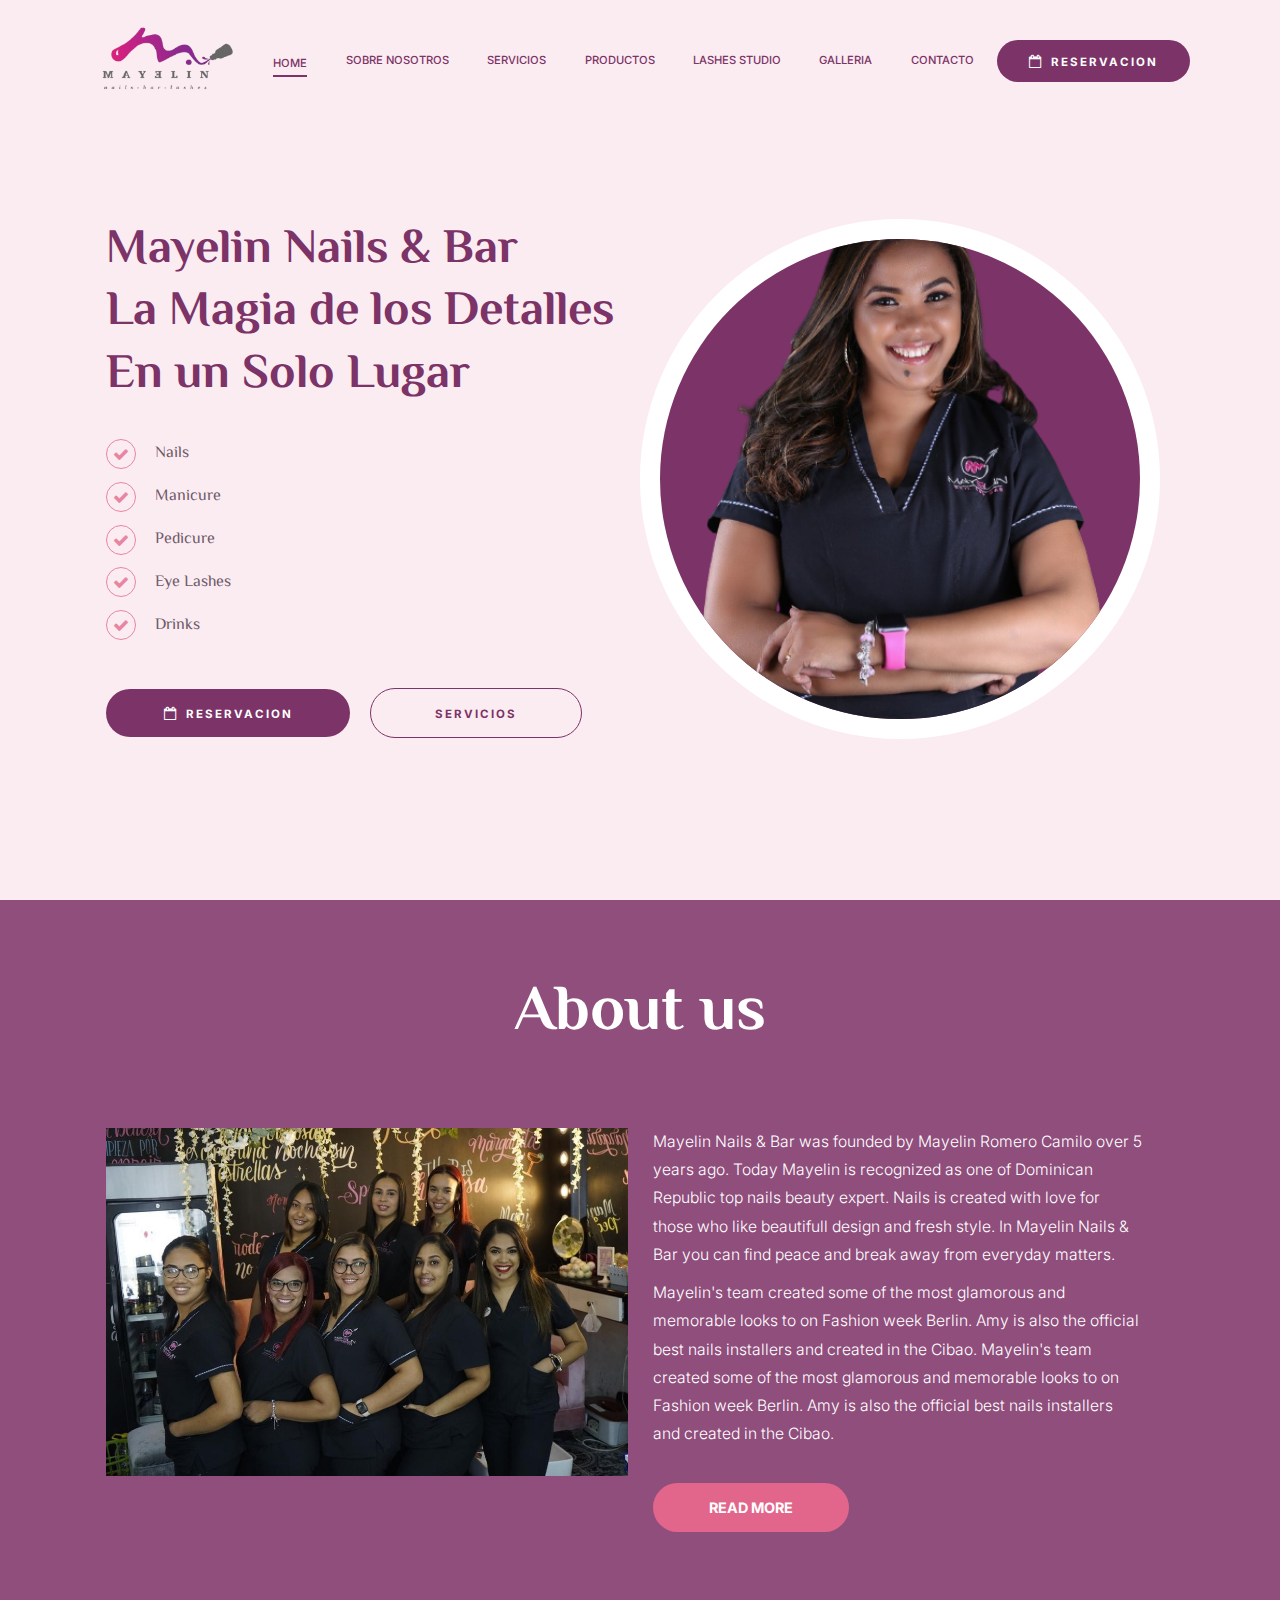
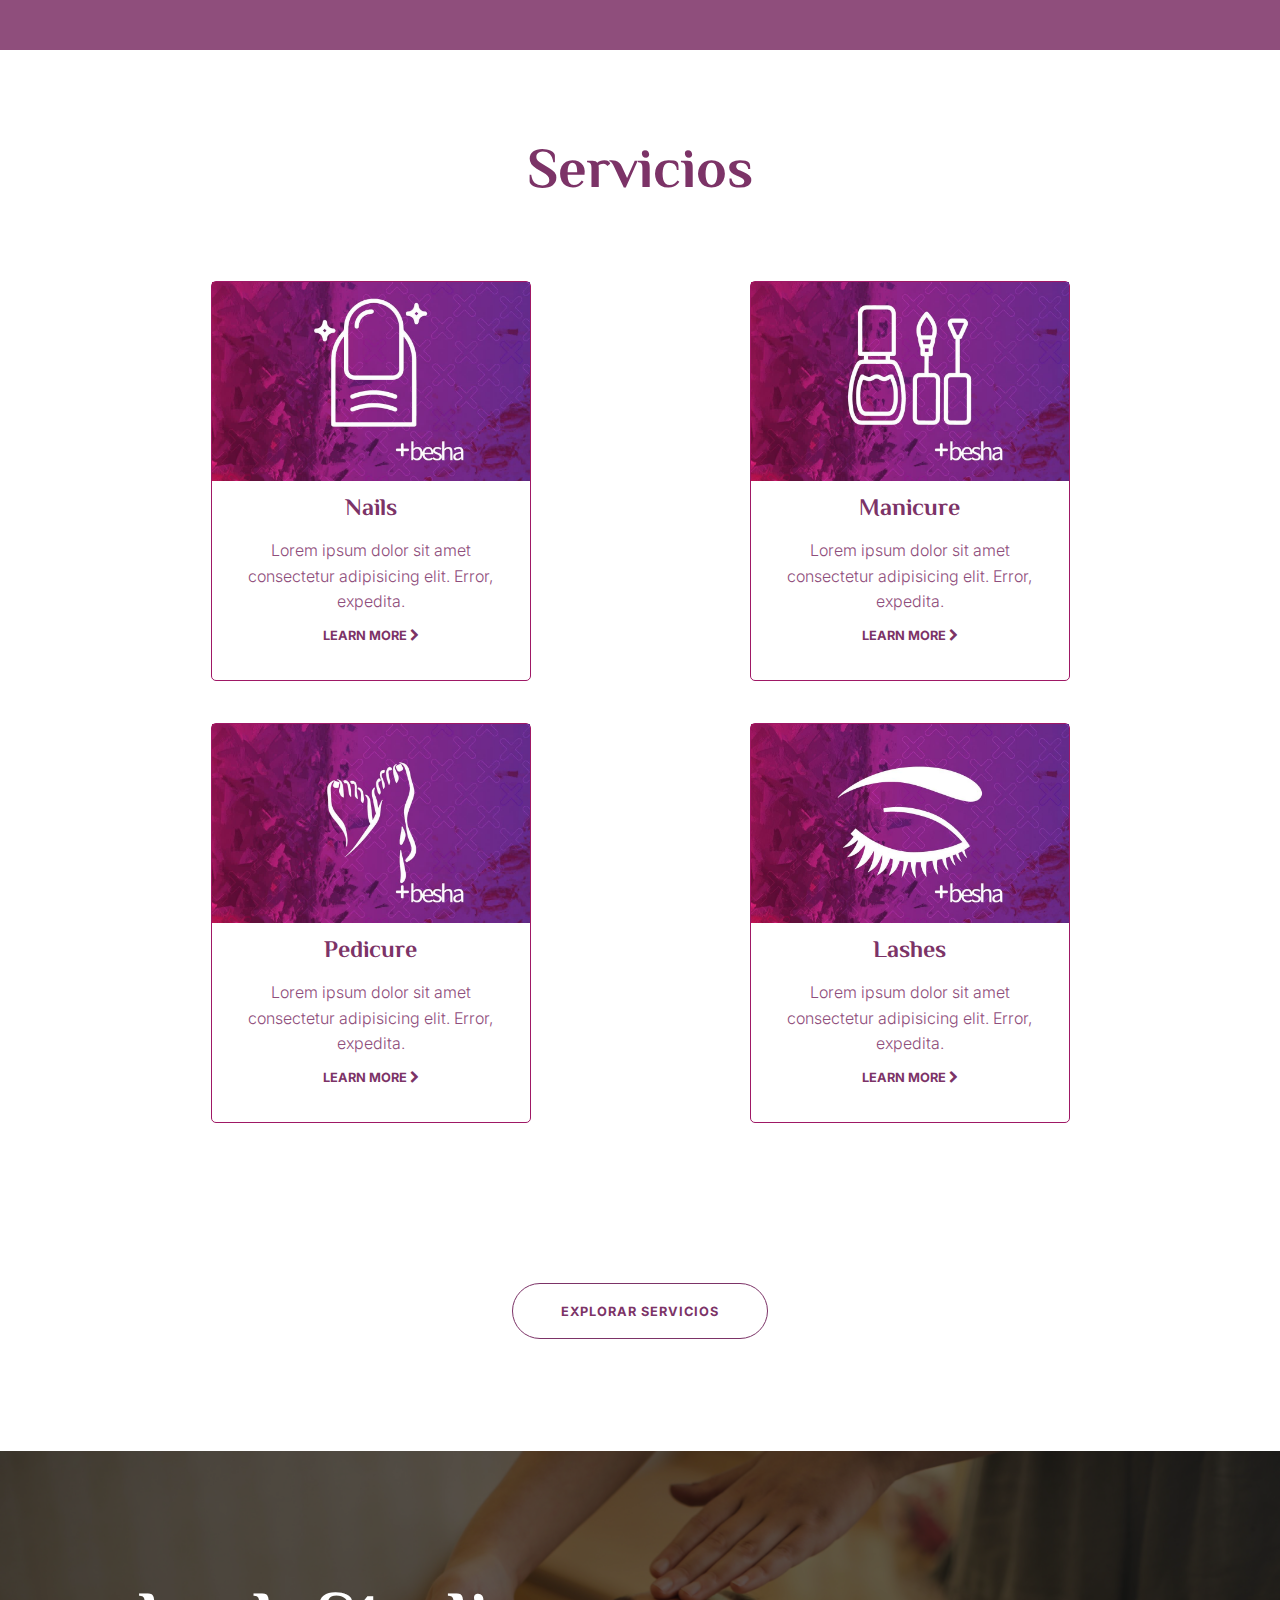
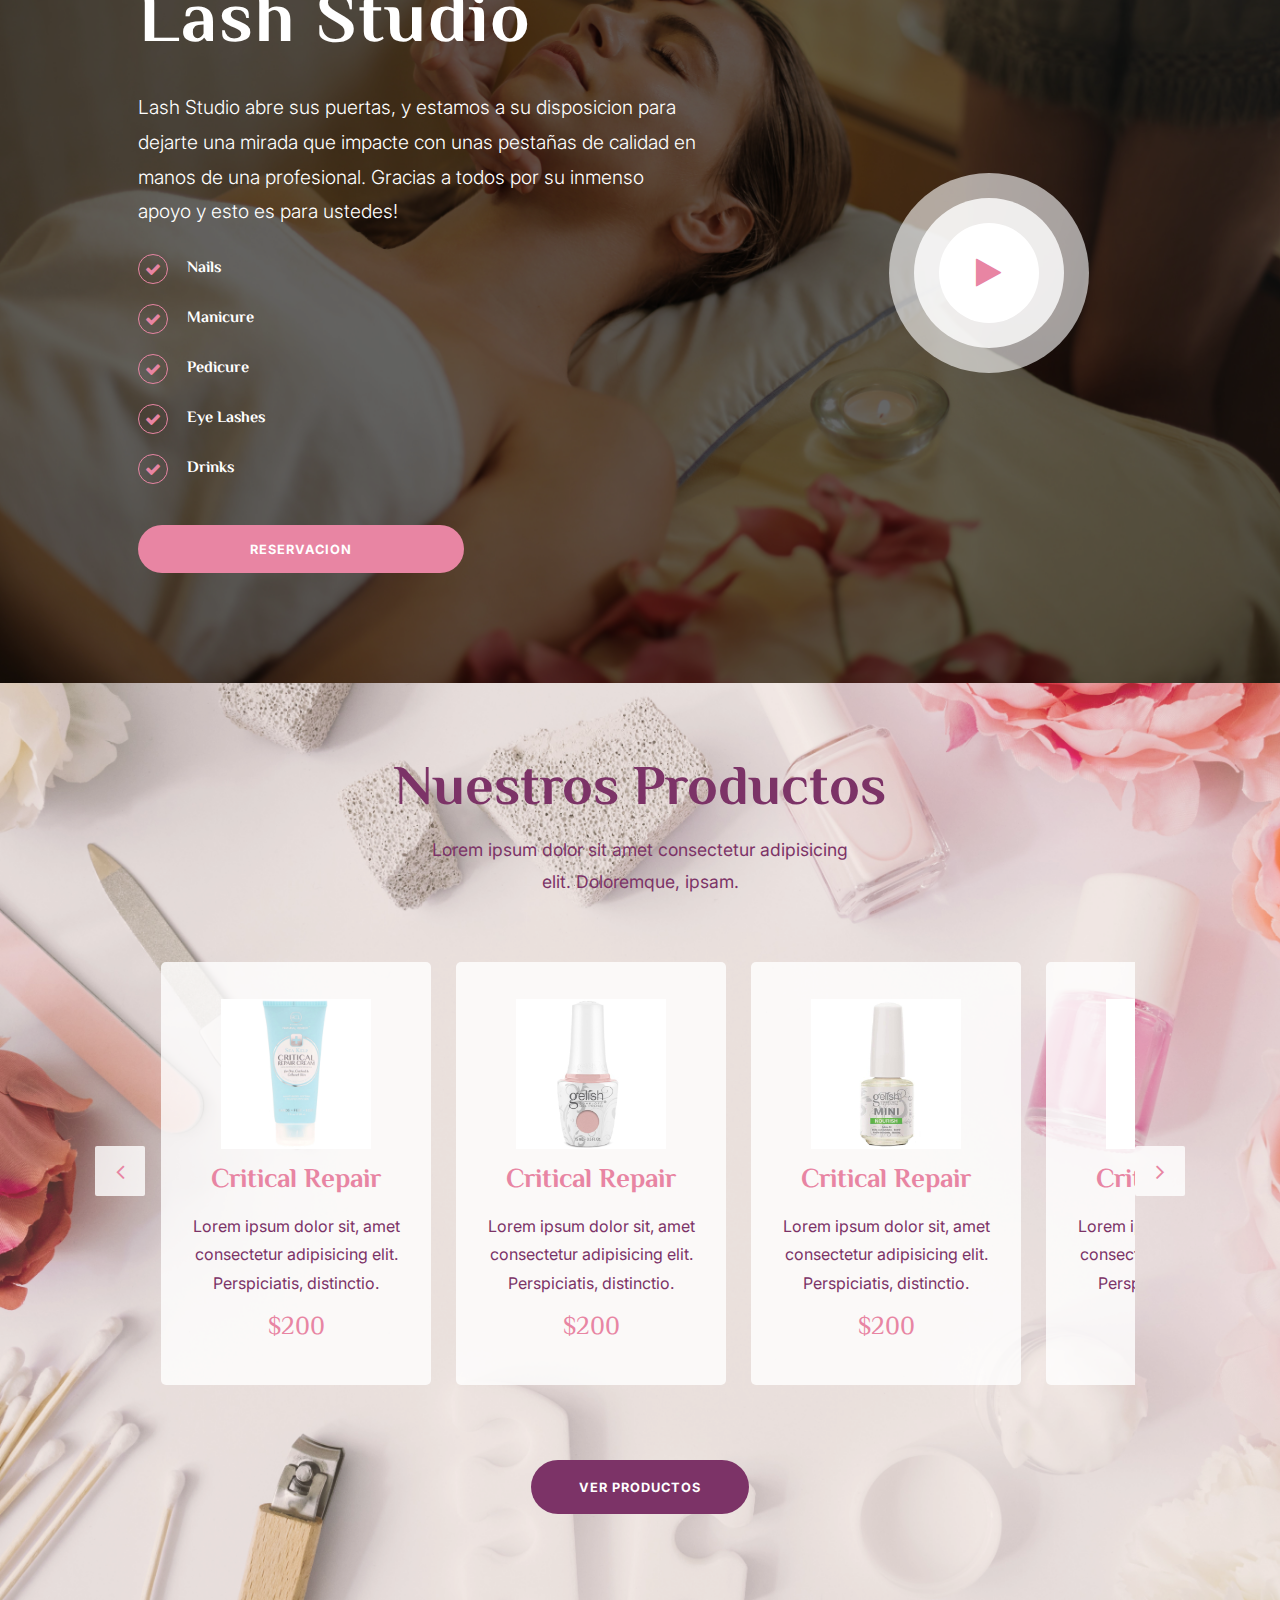
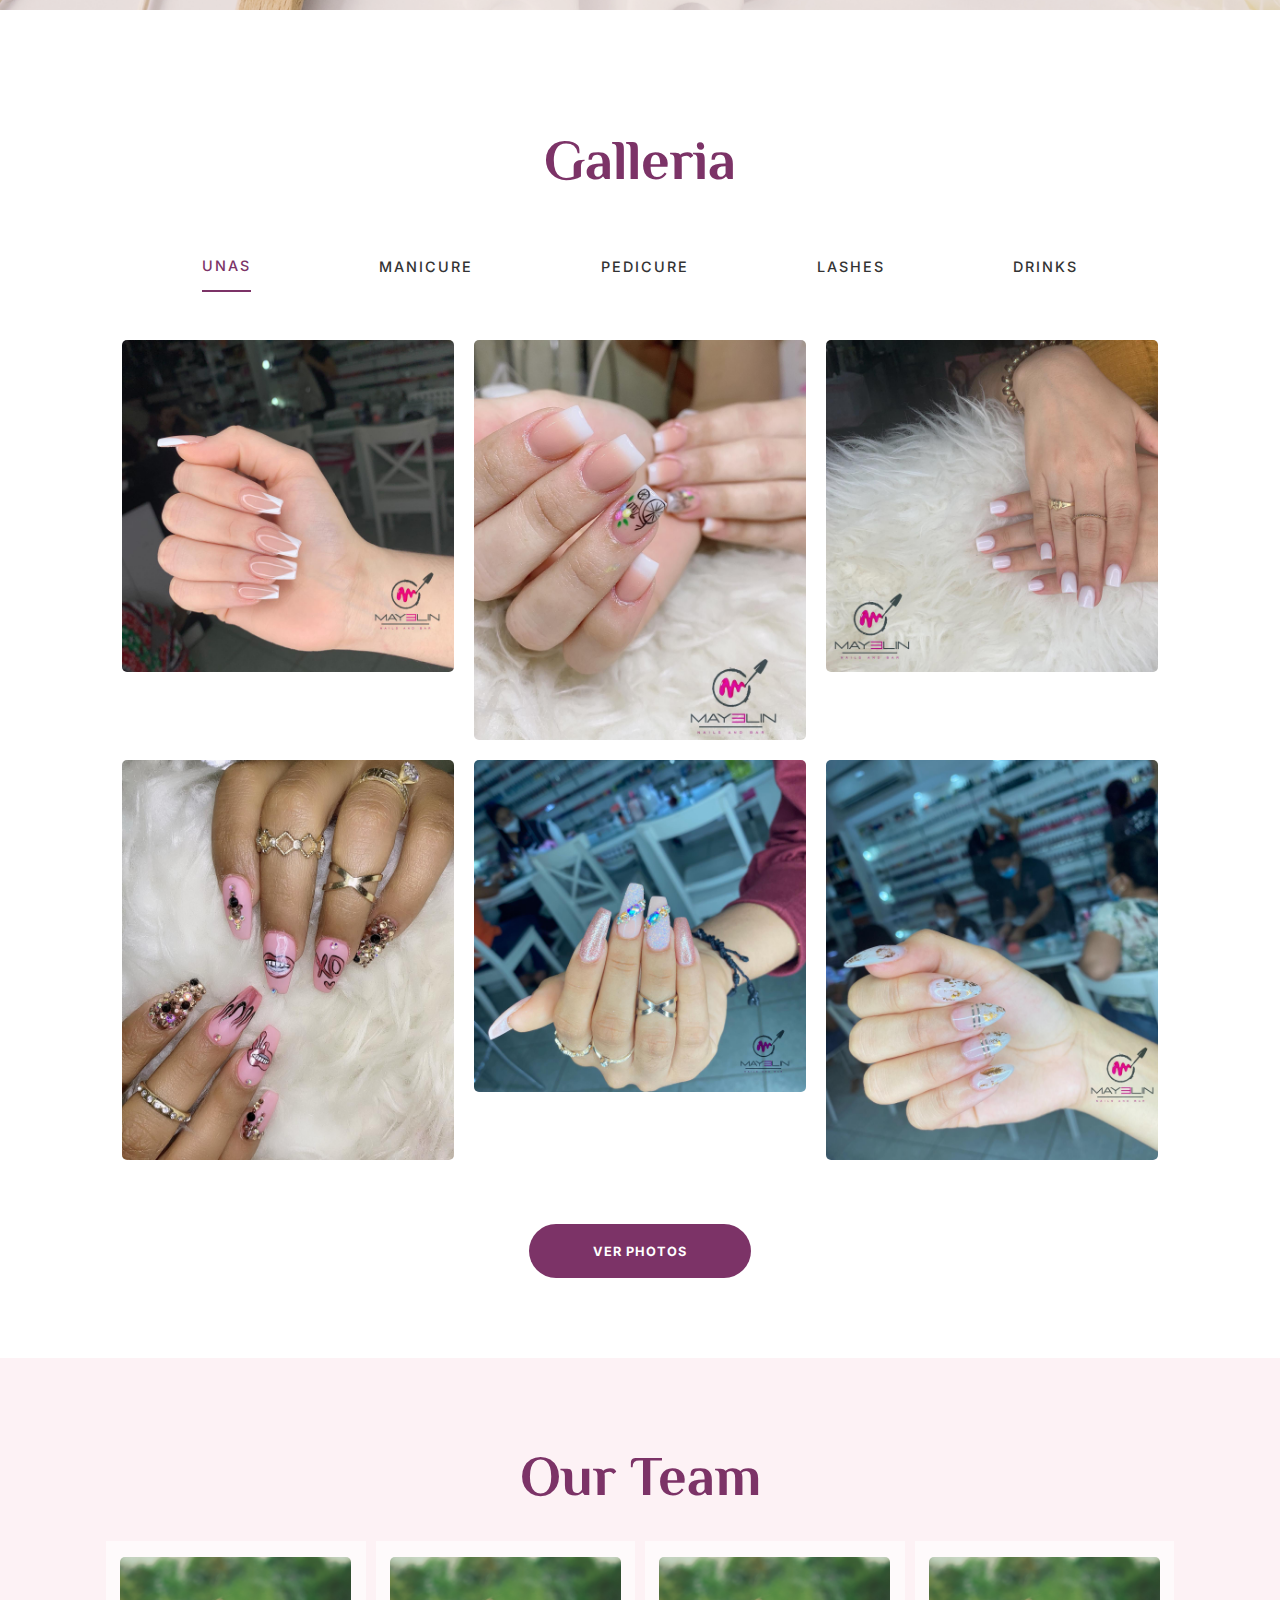
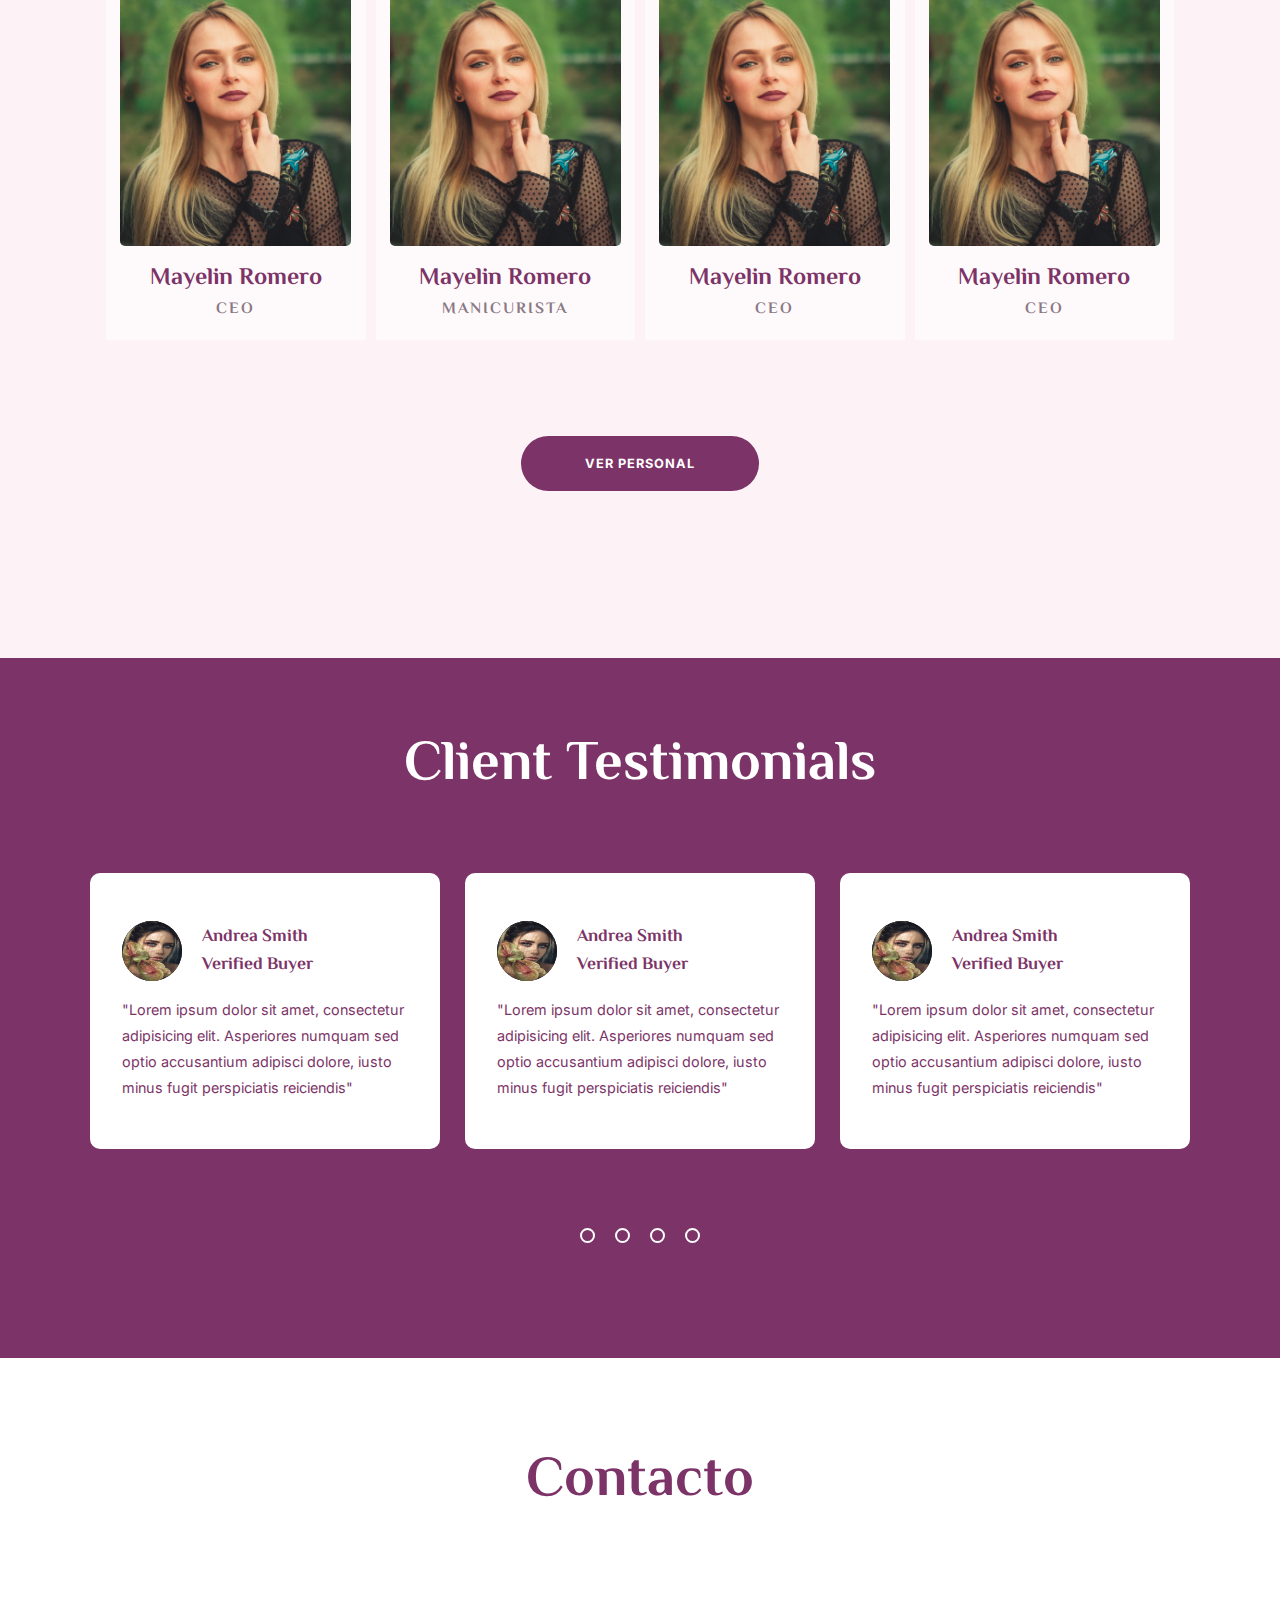
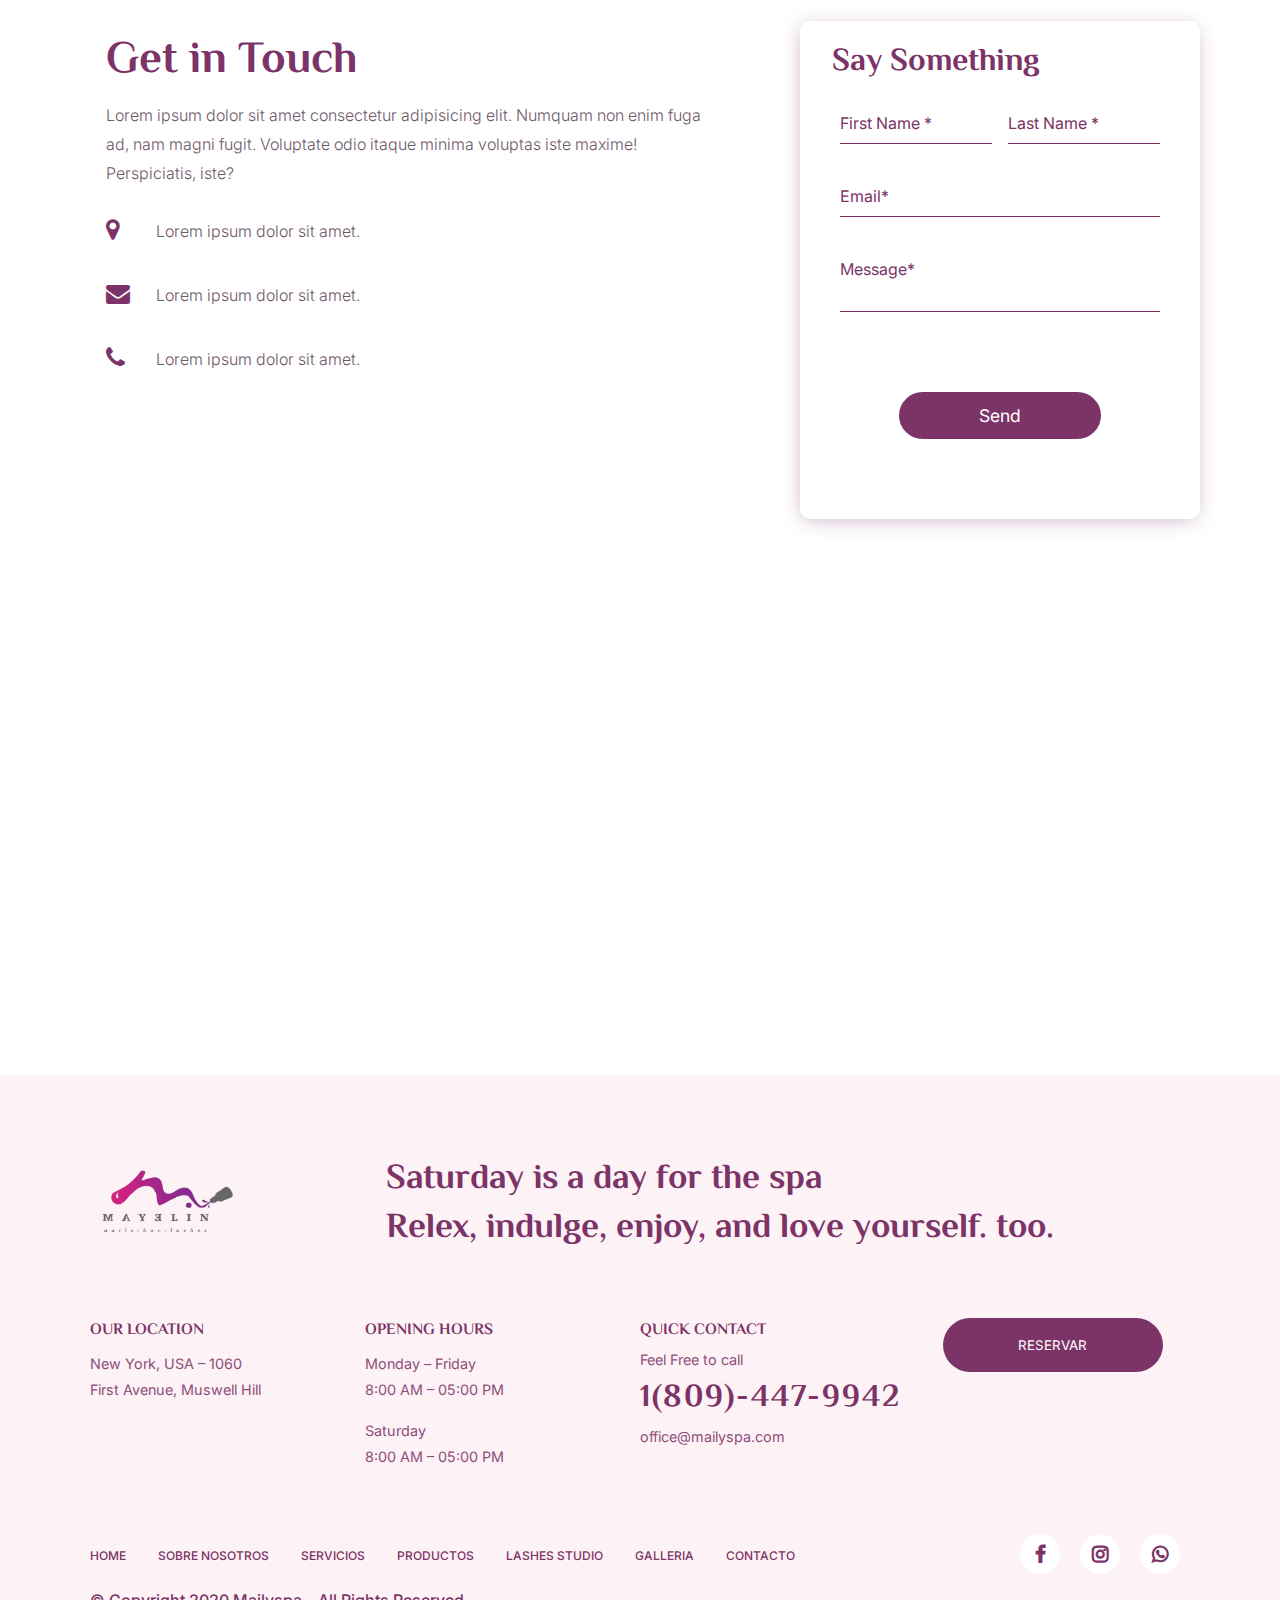
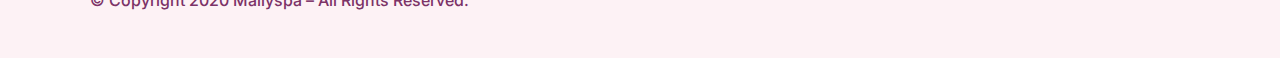
<file: index.html>
<!DOCTYPE html>
<html lang="en">

<head>
    <meta charset="UTF-8">
    <meta name="viewport" content="width=device-width, initial-scale=1.0">
    <link
        href="https://fonts.googleapis.com/css2?family=El+Messiri:wght@400;700&family=Inter:wght@300;500;700&display=swap"
        rel="stylesheet">
    <link rel="stylesheet" href="https://stackpath.bootstrapcdn.com/font-awesome/4.7.0/css/font-awesome.min.css"
        integrity="sha384-wvfXpqpZZVQGK6TAh5PVlGOfQNHSoD2xbE+QkPxCAFlNEevoEH3Sl0sibVcOQVnN" crossorigin="anonymous">
    <link href="styles/main.css" rel="stylesheet">
    <link href="styles/index.css" rel="stylesheet">
    <link href="styles/utility.css" rel="stylesheet">
    <link href="styles/mediaQuery.css" rel="stylesheet">
    <link rel="stylesheet" href="https://stackpath.bootstrapcdn.com/font-awesome/4.7.0/css/font-awesome.min.css"
        integrity="sha384-wvfXpqpZZVQGK6TAh5PVlGOfQNHSoD2xbE+QkPxCAFlNEevoEH3Sl0sibVcOQVnN" crossorigin="anonymous">
    <script src="https://cdnjs.cloudflare.com/ajax/libs/gsap/3.4.2/gsap.min.js"></script>
    <script src="scripts/main.js" defer></script>
    <script src="scripts/animation.js" defer></script>

    <title>Home</title>
</head>

<body>

    <div class="showcase">

        <nav class="main-nav">
            <div class="container">

                <div> <img src="assets/newMayelinLogo-removebg-preview.png" class="logo" /></div>

                <ul>
                    <li class="items"> <a href="#" class="active-link  link"> Home</a></li>
                    <li class="items"> <a href="#" class="link"> Sobre Nosotros</a>
                        <div class="link-border"></div>
                    </li>
                    <li class="items"> <a href="#" class="link"> Servicios</a>
                        <div class="link-border"></div>
                    </li>
                    <li class="items"> <a href="#" class="link"> Productos</a>
                        <div class="link-border"></div>
                    </li>
                    <li class="items"> <a href="#" class="link"> Lashes Studio</a>
                        <div class="link-border"></div>
                    </li>
                    <li class="items"> <a href="#" class="link"> Galleria</a>
                        <div class="link-border"></div>
                    </li>
                    <li class="items"> <a href="#" class="link"> Contacto</a>
                        <div class="link-border"></div>
                    </li>
                </ul>

                <button class="btn btn-reservation"> <i class="fa fa-calendar-o" aria-hidden="true"></i><a href="#">
                        Reservacion</a></button>


            </div>
        </nav>

        <nav class="tablet-nav">
            <div class="container">

                <div class="hamburger-menu">
                    <i class="fa fa-bars icon-menu" aria-hidden="true"></i>
                </div>

                <div> <img src="assets/newMayelinLogo-removebg-preview.png" class="logo" /></div>

                 <button class="btn reservation-btn"> <i class="fa fa-calendar-o" aria-hidden="true"></i><a href="#">
                        Reservacion</a></button> 


            </div>
        </nav>




        <div class="welcome-message">
            <div class="container grid-2">
                <div class="showcase-info">
                    <h1> Mayelin Nails & Bar</h1>
                    <h1>La Magia de los Detalles</h1>
                    <h1>En un Solo Lugar</h1>
                    <div class="feature-services-container">
                        <div class="feature">
                            <div class="icon"> <i class="fa fa-check" aria-hidden="true"></i> </div>
                            <h3> Nails</h3>
                        </div>
                        <div class="feature">
                            <div class="icon"> <i class="fa fa-check" aria-hidden="true"></i> </div>
                            <h3> Manicure</h3>
                        </div>

                        <div class="feature">
                            <div class="icon"> <i class="fa fa-check" aria-hidden="true"></i> </div>
                            <h3> Pedicure</h3>
                        </div>
                        <div class="feature">
                            <div class="icon"> <i class="fa fa-check" aria-hidden="true"></i> </div>
                            <h3> Eye Lashes</h3>
                        </div>
                        <div class="feature">
                            <div class="icon"> <i class="fa fa-check" aria-hidden="true"></i> </div>
                            <h3> Drinks</h3>
                        </div>
                    </div>
                    <div class="btn-container-action">
                        <button class="btn btn-reservation"> <i class="fa fa-calendar-o" aria-hidden="true"></i><a
                                href="#"> Reservacion</a></button>
                        <button class="btn btn-servicios"> <a href="#"> Servicios</a></button>
                    </div>
                </div>

                <div class="image-profile-container">
                    <img src="assets/64873517_2431128940263758_3011762133177204736_o-removebg-preview.png">
                </div>

            </div>
        </div>

    </div>

    <section class="about-us">
        <div class="container">
            <h1>About us</h1>
           <div class="inner-about-us">
                <img src="assets/about us profile.jpg" alt="mayelin_team">
                
                    <div class="about-us-info">
                 
                    <p> Mayelin Nails & Bar was founded by Mayelin Romero Camilo over 5 years ago. Today Mayelin
                        is recognized as one of Dominican Republic top nails beauty expert. Nails is created with love
                        for
                        those who like beautifull design and fresh style. In Mayelin Nails & Bar you can find peace and
                        break
                        away from everyday matters.
                    </p>

                    <p> Mayelin's team created some of the most glamorous and memorable looks to on Fashion week Berlin.
                        Amy is also the official best nails installers and created in the Cibao.  Mayelin's team created some of the most glamorous and memorable looks to on Fashion week Berlin.
                        Amy is also the official best nails installers and created in the Cibao.
                    </p>
                    <button class="btn"> <a href="#"> Read More</a></button>
                </div>
            </div>
        </div>
    </section>

    <section class="services">
        <div class="container">
            <div class="inner-services top-spacing">
                <div class="services-title">
                    <h2 class="title-heading"> Servicios</h2>
                </div>
                <div class="services-features-container">

                    <div class="card">
                        <div class="nails"></div>

                        <div class="card-details">
                            <h2>Nails</h2>
                            <p>
                                Lorem ipsum dolor sit amet consectetur adipisicing elit. Error, expedita.
                            </p>
                            <a href="#"> Learn More <i class="fa fa-chevron-right" aria-hidden="true"></i></a>
                        </div>

                    </div>


                    <div class="card">
                        <div class="manicure"> </div>

                        <div class="card-details">
                            <h2>Manicure</h2>
                            <p>
                                Lorem ipsum dolor sit amet consectetur adipisicing elit. Error, expedita.
                            </p>
                            <a href="#"> Learn More <i class="fa fa-chevron-right" aria-hidden="true"></i></a>
                        </div>


                    </div>

                    <div class="card">
                        <div class="pedicure"> </div>

                        <div class="card-details">
                            <h2>Pedicure</h2>
                            <p>
                                Lorem ipsum dolor sit amet consectetur adipisicing elit. Error, expedita.
                            </p>
                            <a href="#"> Learn More <i class="fa fa-chevron-right" aria-hidden="true"></i></a>
                        </div>


                    </div>

                    <div class="card">
                        <div class="lashes"></div>

                        <div class="card-details">
                            <h2>Lashes</h2>
                            <p>
                                Lorem ipsum dolor sit amet consectetur adipisicing elit. Error, expedita.
                            </p>
                            <a href="#"> Learn More <i class="fa fa-chevron-right" aria-hidden="true"></i></a>
                        </div>


                    </div>


                </div>
                <div id="services-btn-container">
                    <button class="btn"> <a href="#">Explorar Servicios</a></button>
                </div>
            </div>
        </div>
    </section>

    <section class="eye-lashes-studio">

        <div class="overlay"> </div>
        <div class="container">

            <div class="inner-eye-lashes-studio top-spacing">

                <div class="container-lashes">
                    <div class="lashes-info">
                        <h1> Lash Studio</h1>
                        <p> Lash Studio abre sus puertas, y estamos a su disposicion para dejarte una mirada que impacte
                            con unas pestañas de calidad en manos de una profesional. Gracias a todos por su inmenso
                            apoyo y esto es
                            para ustedes!
                        </p>

                        <div class="feature-services-container">
                            <div class="feature">
                                <div class="icon"> <i class="fa fa-check" aria-hidden="true"></i> </div>
                                <h3> Nails</h3>
                            </div>
                            <div class="feature">
                                <div class="icon"> <i class="fa fa-check" aria-hidden="true"></i> </div>
                                <h3> Manicure</h3>
                            </div>

                            <div class="feature">
                                <div class="icon"> <i class="fa fa-check" aria-hidden="true"></i> </div>
                                <h3> Pedicure</h3>
                            </div>
                            <div class="feature">
                                <div class="icon"> <i class="fa fa-check" aria-hidden="true"></i> </div>
                                <h3> Eye Lashes</h3>
                            </div>
                            <div class="feature">
                                <div class="icon"> <i class="fa fa-check" aria-hidden="true"></i> </div>
                                <h3> Drinks</h3>
                            </div>
                        </div>

                        <div id="reservacion-btn-container">
                            <button class="btn"> <a href=""> Reservacion</a></button>
                        </div>
                    </div>

                    <div class="video-container">
                        <div id="video-outter-layer">
                            <div id="video-inner-layer">
                                <div id="video-base-layer">
                                    <i class="fa fa-play" aria-hidden="true"></i>
                                </div>
                            </div>
                        </div>
                    </div>
                </div>
            </div>
        </div>
    </section>

    <section class="products">
        <div class="overlay"></div>

        <div class="container">
            <div class="inner-products top-spacing">
                <h1 class="title-heading"> Nuestros Productos </h1>
                <p>Lorem ipsum dolor sit amet consectetur adipisicing elit. Doloremque, ipsam.</p>

                <div class="carrousel">
                    <div class="left-arrow-container">
                        <div class="arrow">
                            <i class="fa fa-angle-left" aria-hidden="true"></i>
                        </div>
                    </div>

                    <div class="card-containers">
                        <div class="card-product">
                            <img src="assets/5.jpg">
                            <h2> Critical Repair</h2>
                            <p> Lorem ipsum dolor sit, amet consectetur adipisicing elit. Perspiciatis, distinctio.</p>
                            <span> $200</span>

                        </div>
                        <div class="card-product">
                            <img
                                src="assets/gelish-selfie-2017-gel-nail-polish-collection-all-about-the-pout-15ml-p22117-89686_zoom.jpg">
                            <h2> Critical Repair</h2>
                            <p> Lorem ipsum dolor sit, amet consectetur adipisicing elit. Perspiciatis, distinctio.</p>
                            <span> $200</span>

                        </div>

                        <div class="card-product">
                            <img
                                src="assets/gelish-soak-off-gel-nail-polish-mini-nourish-cuticle-oil-9ml-p25064-98803_zoom.jpg">
                            <h2> Critical Repair</h2>
                            <p> Lorem ipsum dolor sit, amet consectetur adipisicing elit. Perspiciatis, distinctio.</p>
                            <span> $200</span>

                        </div>

                        <div class="card-product">
                            <img src="assets/5.jpg">
                            <h2> Critical Repair</h2>
                            <p> Lorem ipsum dolor sit, amet consectetur adipisicing elit. Perspiciatis, distinctio.</p>
                            <span> $200</span>

                        </div>
                        <div class="card-product">
                            <img src="assets/5.jpg">
                            <h2> Critical Repair</h2>
                            <p> Lorem ipsum dolor sit, amet consectetur adipisicing elit. Perspiciatis, distinctio.</p>
                            <span> $200</span>

                        </div>
                        <div class="card-product">
                            <img src="assets/5.jpg">
                            <h2> Critical Repair</h2>
                            <p> Lorem ipsum dolor sit, amet consectetur adipisicing elit. Perspiciatis, distinctio.</p>
                            <span> $200</span>

                        </div>

                        <div class="card-product">
                            <img src="assets/5.jpg">
                            <h2> Critical Repair</h2>
                            <p> Lorem ipsum dolor sit, amet consectetur adipisicing elit. Perspiciatis, distinctio.</p>
                            <span> $200</span>

                        </div>

                        <div class="card-product">
                            <img src="assets/5.jpg">
                            <h2> Critical Repair</h2>
                            <p> Lorem ipsum dolor sit, amet consectetur adipisicing elit. Perspiciatis, distinctio.</p>
                            <span> $200</span>

                        </div>



                    </div>

                    <div class="right-arrow-container">

                        <div class="arrow">
                            <i class="fa fa-angle-right" aria-hidden="true"></i>

                        </div>

                    </div>

                    <div id="btn-products-container">
                        <button class="btn btn-product"> <a href="#"> Ver Productos</a></button>
                    </div>
                </div>
            </div>
        </div>

    </section>


    <section class="gallery">

        <div class="container">
            <div class="inner-gallery">
                <h1 class="title-heading"> Galleria </h1>

                <div class="tab-component">
                    <div class="tab-navigation">
                        <ul>
                            <li class="active-tab"> Unas </li>
                            <li> Manicure</li>
                            <li> Pedicure</li>
                            <li> Lashes</li>
                            <li> Drinks</li>
                        </ul>
                    </div>

                    <div class="tab-body top-spacing">

                        <div class="inner-gallery-nails">

                            <div>
                                <img src="assets/89600916_2981146595261987_2232424876910575616_o.jpg">
                            </div>

                            <div>
                                <img src="assets/117262573_3370998762943433_6009864393719638103_o.jpg">
                            </div>

                            <div>
                                <img src="assets/87387189_2943403172369663_6154697038635204608_o.jpg">
                            </div>

                            <div>
                                <img src="assets/118859158_3453841084659200_7933718843341672383_o.jpg">
                            </div>

                            <div>
                                <img src="assets/nails.jpg">
                            </div>

                            <div>
                                <img src="assets/122147082_3603440346365939_8931922470658896035_o.jpg">
                            </div>


                        </div>
                    </div>

                </div>

                <div id="btn-gallery-container">
                    <button class="btn btn-product"> <a href="#"> Ver Photos</a></button>
                </div>
            </div>
        </div>

    </section>

    <section class="team">

        <div class="container">
            <div class="inner-team top-spacing">
                <h1 class="title-heading">Our Team</h1>


                <div class="specialist-container">
                    <div class="team-card">
                        <div class="img-card-container">
                            <img src="assets/andriyko-podilnyk-jFAG_ixCrsM-unsplash.jpg">
                        </div>
                        <div class="body">
                            <h1> Mayelin Romero</h1>
                            <h2>CEO</h2>
                        </div>

                    </div>

                    <div class="team-card">
                        <div class="img-card-container">
                            <img src="assets/andriyko-podilnyk-jFAG_ixCrsM-unsplash.jpg">
                        </div>
                        <div class="body">
                            <h1> Mayelin Romero</h1>
                            <h2>Manicurista</h2>
                        </div>

                    </div>

                    <div class="team-card">
                        <div class="img-card-container">
                            <img src="assets/andriyko-podilnyk-jFAG_ixCrsM-unsplash.jpg">
                        </div>
                        <div class="body">
                            <h1> Mayelin Romero</h1>
                            <h2>CEO</h2>
                        </div>

                    </div>

                    <div class="team-card">
                        <div class="img-card-container">
                            <img src="assets/andriyko-podilnyk-jFAG_ixCrsM-unsplash.jpg">
                        </div>
                        <div class="body">
                            <h1> Mayelin Romero</h1>
                            <h2>CEO</h2>
                        </div>

                    </div>


                </div>

                <div class="btn-container">
                    <button class="btn"> <a href="#"> Ver Personal</a></button>
                </div>
            </div>
        </div>
    </section>

    <section class="testimonials">
        <div class="container">
            <div class="inner-testimonials top-spacing">
                <h1 class="title-heading"> Client Testimonials</h1>

                <div class="horizontal-carrousel">
                    <div class="testimonial-card">
                        <div class="head-card">
                            <div class="head-card-img-container">
                                <img src="assets/pexels-ali-pazani-2772099.jpg">
                            </div>
                            <div class="head-card-user">
                                <h3>Andrea Smith</h3>
                                <h3> Verified Buyer</h3>
                            </div>
                        </div>
                        <div class="card-body">
                            <p>"Lorem ipsum dolor sit amet, consectetur adipisicing elit. Asperiores numquam sed optio
                                accusantium adipisci dolore, iusto minus fugit perspiciatis reiciendis"</p>
                        </div>
                    </div>

                    <div class="testimonial-card">
                        <div class="head-card">
                            <div class="head-card-img-container">
                                <img src="assets/pexels-ali-pazani-2772099.jpg">
                            </div>
                            <div class="head-card-user">
                                <h3>Andrea Smith</h3>
                                <h3> Verified Buyer</h3>
                            </div>
                        </div>
                        <div class="card-body">
                            <p>"Lorem ipsum dolor sit amet, consectetur adipisicing elit. Asperiores numquam sed optio
                                accusantium adipisci dolore, iusto minus fugit perspiciatis reiciendis"</p>
                        </div>
                    </div>

                    <div class="testimonial-card">
                        <div class="head-card">
                            <div class="head-card-img-container">
                                <img src="assets/pexels-ali-pazani-2772099.jpg">
                            </div>
                            <div class="head-card-user">
                                <h3>Andrea Smith</h3>
                                <h3> Verified Buyer</h3>
                            </div>
                        </div>
                        <div class="card-body">
                            <p>"Lorem ipsum dolor sit amet, consectetur adipisicing elit. Asperiores numquam sed optio
                                accusantium adipisci dolore, iusto minus fugit perspiciatis reiciendis"</p>
                        </div>
                    </div>


                    <div class="carrousel-buttons">
                        <div class="carrousel-controller"></div>
                        <div class="carrousel-controller"></div>
                        <div class="carrousel-controller"></div>
                        <div class="carrousel-controller"></div>
                    </div>
                </div>
            </div>
        </div>
    </section>

    <section class="contact">
        <div class="container">
            <div class="inner-contact top-spacing">
                <h1 class="title-heading"> Contacto</h1>
                <div class="grid-contact-info-container">
                    <div class="info">
                        <div class="info-card">
                            <h2> Get in Touch</h2>
                            <p>Lorem ipsum dolor sit amet consectetur adipisicing elit. Numquam non enim fuga ad, nam
                                magni fugit. Voluptate odio
                                itaque minima voluptas iste maxime! Perspiciatis, iste?</p>
                            <div class="contact-features-container">
                                <div class="contact-features">
                                    <i class="fa fa-map-marker" aria-hidden="true"></i>
                                    <p>Lorem ipsum dolor sit amet.</p>
                                </div>
                                <div class="contact-features">
                                    <i class="fa fa-envelope" aria-hidden="true"></i>
                                    <p>Lorem ipsum dolor sit amet.</p>
                                </div>
                                <div class="contact-features">
                                    <i class="fa fa-phone" aria-hidden="true"></i>
                                    <p>Lorem ipsum dolor sit amet.</p>
                                </div>
                            </div>

                        </div>


                    </div>

                    <div class="contact-form-grid-container">

                        <div class="contact-form">
                            <h2> Say Something</h2>
                            <form>
                                <div class="input-controls">
                                    <div>
                                        <input type="text" id="first-name" placeholder="First Name *">
                                    </div>
                                    <div>
                                        <input type="text" id="last-name" placeholder="Last Name *">
                                    </div>

                                    <div>
                                        <input type="text" id="email" placeholder="Email*">
                                    </div>

                                    <div>
                                        <input type="text" id="comment" placeholder="Message*">
                                    </div>
                                </div>

                                <div class="btn-container">
                                    <input class="btn" type="submit" id="submit" value="Send">
                                </div>

                            </form>
                        </div>


                    </div>
                    <div class="map">

                        <iframe
                            src="https://www.google.com/maps/embed?pb=!1m23!1m12!1m3!1d1881.9277600445043!2d-70.35214105132081!3d19.375407647530906!2m3!1f0!2f0!3f0!3m2!1i1024!2i768!4f13.1!4m8!3e6!4m0!4m5!1s0x8eae28d8fbfb031f%3A0x54ec362bdd44c8cd!2sMayelin%20Nails%20And%20Bar%2C%20Tenares%2034000%2C%20Dominican%20Republic!3m2!1d19.3753191!2d-70.3513042!5e0!3m2!1sen!2sus!4v1604411241608!5m2!1sen!2sus"
                            width="600" height="450" frameborder="0" style="border:0;" allowfullscreen=""
                            aria-hidden="false" tabindex="0"></iframe>
                    </div>
                </div>
            </div>
        </div>
    </section>


    <section class="footer">
        <div class="container">
            <div class="inner-footer top-spacing">
                <div class="inner-heading-container">
                    <div> <img src="assets/newMayelinLogo-removebg-preview.png" class="logo" /></div>
                    <div id="heading-footer">
                        <h2>Saturday is a day for the spa</h2>
                        <h2>Relex, indulge, enjoy, and love yourself. too.</h2>
                    </div>
                </div>

                <div class="inner-info-container top-spacing">
                    <div class="card">
                        <h3>our location</h3>
                        <p>New York, USA – 1060</p>
                        <p> First Avenue, Muswell Hill</p>
                    </div>

                    <div class="card">
                        <h3>Opening Hours</h3>
                        <div>
                            <p>Monday – Friday</p>
                            <p>8:00 AM – 05:00 PM</p>
                        </div>

                        <div>
                            <p>Saturday</p>
                            <p> 8:00 AM – 05:00 PM</p>
                        </div>
                    </div>

                    <div class="card">
                        <h3>Quick Contact</h3>
                        <p>Feel Free to call</p>
                        <p id="contact-number">1(809)-447-9942</p>
                        <p>office@mailyspa.com</p>
                    </div>

                    <div class="card">
                        <div class="btn-container">
                            <button class="btn"> Reservar</button>
                        </div>
                    </div>
                </div>

                <div class="links-social-medial-container top-spacing">

                    <nav>
                        <ul>
                            <li class="items"> <a href="#"> Home</a></li>
                            <li class="items"> <a href="#"> Sobre Nosotros</a></li>
                            <li class="items"> <a href="#"> Servicios</a></li>
                            <li class="items"> <a href="#"> Productos</a></li>
                            <li class="items"> <a href="#"> Lashes Studio</a></li>
                            <li class="items"> <a href="#"> Galleria</a></li>
                            <li class="items"> <a href="#"> Contacto</a></li>
                        </ul>
                    </nav>

                    <div class="social-media">
                        <div>
                            <i class="fa fa-facebook" aria-hidden="true"></i>
                        </div>

                        <div>
                            <i class="fa fa-instagram" aria-hidden="true"></i>
                        </div>

                        <div>
                            <i class="fa fa-whatsapp" aria-hidden="true"></i>
                        </div>
                    </div>
                </div>
                <div class="copyright">
                    <p>© Copyright 2020 Mailyspa – All Rights Reserved.</p>
                </div>
            </div>
        </div>
    </section>

</body>

</html>
</file>
<file: styles/main.css>
* {
  margin: 0;
  padding: 0;
  -webkit-box-sizing: border-box;
          box-sizing: border-box;
}

body {
  font-family: "Inter", sans-serif;
  font-weight: 300;
}

h1,
h2,
h3,
h4,
h5,
h6 {
  font-family: "El Messiri", sans-serif;
}

img {
  width: 100%;
}

ul {
  list-style-type: none;
}

a {
  text-decoration: none;
}

.main-nav {
  width: 100%;
  z-index: 5;
  padding-top: 0.5rem;
}

.main-nav .container {
  display: -webkit-box;
  display: -ms-flexbox;
  display: flex;
  -webkit-box-align: center;
      -ms-flex-align: center;
          align-items: center;
  -webkit-box-pack: justify;
      -ms-flex-pack: justify;
          justify-content: space-between;
}

.main-nav .container ul {
  display: -webkit-box;
  display: -ms-flexbox;
  display: flex;
  -webkit-box-align: center;
      -ms-flex-align: center;
          align-items: center;
  -ms-flex-pack: distribute;
      justify-content: space-around;
}

.main-nav .container ul .items {
  margin: 0 2rem;
}

.main-nav .container ul .items a {
  color: #7c3367;
  font-weight: 500;
  text-transform: uppercase;
  font-size: 0.75rem;
  padding: 0.3rem 0;
}

.main-nav .container ul .items a:hover {
  color: #502042;
  font-weight: 500;
}

.main-nav .container button {
  padding: 1.2em 3.2rem;
  background: #7c3367;
  -webkit-transition: background 0.2s ease-out;
  transition: background 0.2s ease-out;
  z-index: 5;
}

.main-nav .container button a {
  color: white;
  font-weight: 700;
  text-transform: uppercase;
  font-size: 0.72rem;
  letter-spacing: 2px;
}

.main-nav .container button i {
  color: white;
  margin-right: 5px;
}

.main-nav .container button:hover {
  background: #8f4e7c;
}

.tablet-nav {
  display: none;
}
/*# sourceMappingURL=main.css.map */
</file>
<file: styles/index.css>
.container {
  max-width: 1600px;
  height: 100%;
  margin: auto;
  padding: 1rem 2rem;
}

.logo {
  width: 160px;
  height: 70px;
}

.active-link {
  color: #7c3367;
  border-bottom: 2px solid #7c3367;
}

.btn {
  outline: none;
  border: none;
  border-radius: 50px;
  font-family: "Inter", sans-serif;
  font-weight: 400;
  cursor: pointer;
}

.reservation-btn {
  padding: 1.2em 3.2rem;
  background: #e2668b;
  -webkit-transition: background 0.2s ease-out;
  transition: background 0.2s ease-out;
  z-index: 5;
}

.reservation-btn a {
  color: white;
  font-weight: 700;
  text-transform: uppercase;
  font-size: 0.72rem;
  letter-spacing: 2px;
}

.reservation-btn i {
  color: white;
  margin-right: 5px;
}

.reservation-btn:hover {
  background: #e885a3;
}

.overlay {
  background: rgba(0, 0, 0, 0.6);
  width: 100%;
  height: 100%;
  position: absolute;
  top: 0;
  left: 0;
}

.btn-container, .showcase .welcome-message .showcase-info .feature-services-container .feature .icon, .showcase .welcome-message .image-profile-container, .services .inner-services .services-title, .services .inner-services .services-features-container .card .card-details, .eye-lashes-studio .inner-eye-lashes-studio .container-lashes .lashes-info .feature-services-container .feature .icon, .eye-lashes-studio .inner-eye-lashes-studio .container-lashes .video-container #video-outter-layer, .eye-lashes-studio .inner-eye-lashes-studio .container-lashes .video-container #video-outter-layer #video-inner-layer, .eye-lashes-studio .inner-eye-lashes-studio .container-lashes .video-container #video-outter-layer #video-inner-layer #video-base-layer, .products .container .inner-products, .products .container .inner-products .carrousel .arrow, .products .container .inner-products .carrousel .left-arrow-container, .products .container .inner-products .carrousel .card-containers .card-product, .products .container .inner-products .carrousel .right-arrow-container, .products .container .inner-products .carrousel #btn-products-container, .gallery .container .inner-gallery #btn-gallery-container, .footer .inner-footer .links-social-medial-container .social-media div {
  display: -webkit-box;
  display: -ms-flexbox;
  display: flex;
  -webkit-box-orient: vertical;
  -webkit-box-direction: normal;
      -ms-flex-direction: column;
          flex-direction: column;
  -webkit-box-align: center;
      -ms-flex-align: center;
          align-items: center;
  -webkit-box-pack: center;
      -ms-flex-pack: center;
          justify-content: center;
}

.services .inner-services .services-features-container .card .nails, .services .inner-services .services-features-container .card .manicure, .services .inner-services .services-features-container .card .pedicure, .services .inner-services .services-features-container .card .lashes {
  width: 100%;
  height: 50%;
}

.top-spacing {
  padding-top: 4rem;
}

.title-heading {
  font-size: 3.5rem;
  color: #7c3367;
  font-family: "El Messiri", sans-serif;
  text-align: center;
}

.btn-container {
  margin: 4rem 0;
}

.btn-container button {
  padding: 1.2rem 4rem;
  -webkit-transition: all 0.2s ease-out;
  transition: all 0.2s ease-out;
}

.btn-container a {
  color: white;
  text-transform: uppercase;
  font-size: 0.8rem;
  font-weight: 700;
  letter-spacing: 1px;
}

.link-border {
  width: 0;
  margin-top: 0.3rem;
  background: #7c3367;
  height: 2px;
}

.grid-2 {
  display: -ms-grid;
  display: grid;
  -ms-grid-columns: (1fr)[2];
      grid-template-columns: repeat(2, 1fr);
  -webkit-box-align: center;
      -ms-flex-align: center;
          align-items: center;
}

.showcase {
  width: 100%;
  height: 100vh;
  background: #fbecf1;
}

.showcase .welcome-message {
  width: 100%;
  height: 730px;
}

.showcase .welcome-message .showcase-info h1 {
  font-family: "El Messiri", sans-serif;
  color: #7c3367;
  font-size: 4rem;
  line-height: 1.3;
}

.showcase .welcome-message .showcase-info .feature-services-container {
  margin-top: 2rem;
}

.showcase .welcome-message .showcase-info .feature-services-container .feature {
  width: 140px;
  display: -webkit-box;
  display: -ms-flexbox;
  display: flex;
  -webkit-box-align: center;
      -ms-flex-align: center;
          align-items: center;
  margin: 0.8rem 0;
}

.showcase .welcome-message .showcase-info .feature-services-container .feature .icon {
  width: 30px;
  height: 30px;
  border-radius: 50%;
  border: 1px solid #e885a3;
  margin-right: 1.2rem;
}

.showcase .welcome-message .showcase-info .feature-services-container .feature .icon i {
  font-size: 1rem;
  color: #e885a3;
}

.showcase .welcome-message .showcase-info .feature-services-container .feature h3 {
  font-size: 1rem;
  color: #6f5a69;
  font-weight: 400;
}

.showcase .welcome-message .showcase-info .btn-container-action {
  margin-top: 3rem;
}

.showcase .welcome-message .showcase-info .btn-container-action .btn-reservation {
  padding: 1.2em 3.6rem;
  background: #7c3367;
  -webkit-transition: background 0.2s ease-out;
  transition: background 0.2s ease-out;
}

.showcase .welcome-message .showcase-info .btn-container-action .btn-reservation a {
  color: white;
  font-weight: 700;
  text-transform: uppercase;
  font-size: 0.72rem;
  letter-spacing: 2px;
}

.showcase .welcome-message .showcase-info .btn-container-action .btn-reservation i {
  color: white;
  margin-right: 5px;
}

.showcase .welcome-message .showcase-info .btn-container-action .btn-reservation:hover {
  background: #8f4e7c;
}

.showcase .welcome-message .showcase-info .btn-container-action .btn-servicios {
  padding: 1rem 4rem;
  background: transparent;
  border: 1px solid #7c3367;
  margin-left: 1rem;
  -webkit-transition: background 0.2s ease-out, color 0.2s ease-out;
  transition: background 0.2s ease-out, color 0.2s ease-out;
}

.showcase .welcome-message .showcase-info .btn-container-action .btn-servicios a {
  color: #7c3367;
  font-size: 0.72rem;
  letter-spacing: 2px;
  font-weight: 700;
  text-transform: uppercase;
}

.showcase .welcome-message .showcase-info .btn-container-action .btn-servicios:hover {
  background: #8f4e7c;
}

.showcase .welcome-message .showcase-info .btn-container-action .btn-servicios:hover a {
  color: white;
}

.showcase .welcome-message .image-profile-container {
  background: #ffffff;
  width: 700px;
  height: 700px;
  border-radius: 100%;
  padding: 20px;
}

.showcase .welcome-message .image-profile-container img {
  width: 100%;
  height: 100%;
  border-radius: 100%;
  -o-object-fit: cover;
     object-fit: cover;
  -o-object-position: center;
     object-position: center;
  background: #7c3367;
}

.about-us {
  background: #8f4e7c;
  height: 800px;
}

.about-us .container h1 {
  font-size: 4rem;
  color: white;
  text-align: center;
  margin-top: 3rem;
}

.about-us .container .inner-about-us {
  display: -ms-grid;
  display: grid;
  -ms-grid-columns: 0.8fr 1.2fr;
      grid-template-columns: 0.8fr 1.2fr;
  grid-gap: 25px;
  padding: 2rem 0;
  margin: 2rem 0;
}

.about-us .container .inner-about-us img {
  width: 100%;
  -o-object-fit: cover;
     object-fit: cover;
  -o-object-position: center;
     object-position: center;
}

.about-us .container .inner-about-us .about-us-info {
  justify-self: flex-start;
  display: -webkit-box;
  display: -ms-flexbox;
  display: flex;
  -webkit-box-orient: vertical;
  -webkit-box-direction: normal;
      -ms-flex-direction: column;
          flex-direction: column;
  -webkit-box-align: start;
      -ms-flex-align: start;
          align-items: flex-start;
  -webkit-box-pack: justify;
      -ms-flex-pack: justify;
          justify-content: space-between;
}

.about-us .container .inner-about-us .about-us-info p {
  color: white;
  font-size: 1.2rem;
  line-height: 1.8;
  padding-right: 2rem;
}

.about-us .container .inner-about-us .about-us-info button {
  padding: 1rem 3.5rem;
  font-size: 0.9rem;
  font-weight: 700;
  background: #e2668b;
  -webkit-transition: background 0.2s ease-out;
  transition: background 0.2s ease-out;
  text-transform: uppercase;
  margin-top: 1.5rem;
}

.about-us .container .inner-about-us .about-us-info button a {
  color: white;
}

.about-us .container .inner-about-us .about-us-info button:hover {
  background: #e885a3;
}

.services .inner-services {
  margin: auto;
}

.services .inner-services .services-title img {
  width: 120px;
  height: 120px;
  -o-object-fit: cover;
     object-fit: cover;
}

.services .inner-services .services-title h3 {
  font-size: 1.2rem;
  color: #e885a3;
  text-transform: uppercase;
  letter-spacing: 1px;
  margin-top: 5px;
}

.services .inner-services .services-features-container {
  display: -ms-grid;
  display: grid;
  -ms-grid-columns: (minmax(250px, 300px))[auto-fit];
      grid-template-columns: repeat(auto-fit, minmax(250px, 300px));
  grid-gap: 30px;
  -webkit-box-align: center;
      -ms-flex-align: center;
          align-items: center;
  -webkit-box-pack: center;
      -ms-flex-pack: center;
          justify-content: center;
  margin: 4rem 0;
}

.services .inner-services .services-features-container .card {
  height: 400px;
  border-radius: 5px;
  border: 1px solid #9f1865;
  -webkit-transition: all 0.2s ease-out;
  transition: all 0.2s ease-out;
  cursor: pointer;
}

.services .inner-services .services-features-container .card .card-details {
  margin-top: 5px;
}

.services .inner-services .services-features-container .card .card-details * {
  margin: 5px 0;
}

.services .inner-services .services-features-container .card .card-details h2 {
  color: #7c3367;
}

.services .inner-services .services-features-container .card .card-details p {
  color: #8f4e7c;
  text-align: center;
  padding: 0 1rem;
  line-height: 1.6;
}

.services .inner-services .services-features-container .card .card-details a {
  color: #7c3367;
  font-weight: bold;
  text-transform: uppercase;
  font-size: 0.8rem;
}

.services .inner-services .services-features-container .card .nails {
  background: url("../assets/nails2.jpeg");
  background-position: center;
  background-repeat: none;
  background-size: cover;
}

.services .inner-services .services-features-container .card .manicure {
  background: url("../assets/manicure2.jpeg");
  background-position: center;
  background-repeat: none;
  background-size: cover;
}

.services .inner-services .services-features-container .card .pedicure {
  background: url("../assets/pedicure.jpeg");
  background-position: center;
  background-repeat: none;
  background-size: cover;
}

.services .inner-services .services-features-container .card .lashes {
  background: url("../assets/pestanas.jpeg");
  background-position: center;
  background-repeat: none;
  background-size: cover;
}

.services .inner-services .services-features-container .card:hover {
  border: 1px solid #9f1865;
  -webkit-box-shadow: 4px 4px 20px -4px rgba(159, 24, 101, 0.9);
          box-shadow: 4px 4px 20px -4px rgba(159, 24, 101, 0.9);
  -webkit-transform: scale(1.01);
          transform: scale(1.01);
}

.services #services-btn-container {
  margin: 8rem auto 6rem auto;
  width: 50%;
  display: -webkit-box;
  display: -ms-flexbox;
  display: flex;
  -webkit-box-align: center;
      -ms-flex-align: center;
          align-items: center;
  -webkit-box-pack: center;
      -ms-flex-pack: center;
          justify-content: center;
}

.services #services-btn-container button {
  padding: 1.2rem 3rem;
  background: transparent;
  border: 1px solid #7c3367;
  -webkit-transition: all 0.2s ease-out;
  transition: all 0.2s ease-out;
}

.services #services-btn-container button a {
  color: #7c3367;
  text-transform: uppercase;
  font-size: 0.8rem;
  font-weight: 700;
  letter-spacing: 1px;
}

.services #services-btn-container button:hover {
  background: #7c3367;
}

.services #services-btn-container button:hover a {
  color: white;
}

.eye-lashes-studio {
  background-image: url("../assets/pexels-andrea-piacquadio-3757657.jpg");
  background-position: center;
  background-size: cover;
  background-repeat: no-repeat;
  position: relative;
}

.eye-lashes-studio .inner-eye-lashes-studio {
  height: 800px;
}

.eye-lashes-studio .inner-eye-lashes-studio .container-lashes {
  display: -ms-grid;
  display: grid;
  -ms-grid-columns: 1fr 0.5fr;
      grid-template-columns: 1fr 0.5fr;
  -webkit-box-align: center;
      -ms-flex-align: center;
          align-items: center;
  -webkit-box-pack: center;
      -ms-flex-pack: center;
          justify-content: center;
  position: absolute;
  margin-top: 2rem;
}

.eye-lashes-studio .inner-eye-lashes-studio .container-lashes .lashes-info {
  display: -webkit-box;
  display: -ms-flexbox;
  display: flex;
  -webkit-box-orient: vertical;
  -webkit-box-direction: normal;
      -ms-flex-direction: column;
          flex-direction: column;
  padding-left: 2rem;
}

.eye-lashes-studio .inner-eye-lashes-studio .container-lashes .lashes-info * {
  margin: 5px 0;
}

.eye-lashes-studio .inner-eye-lashes-studio .container-lashes .lashes-info h1 {
  color: white;
  font-size: 4.5rem;
  letter-spacing: 2px;
}

.eye-lashes-studio .inner-eye-lashes-studio .container-lashes .lashes-info p {
  color: white;
  line-height: 1.8;
  width: 75%;
  font-size: 1.2rem;
}

.eye-lashes-studio .inner-eye-lashes-studio .container-lashes .lashes-info .feature-services-container .feature {
  width: 140px;
  display: -webkit-box;
  display: -ms-flexbox;
  display: flex;
  -webkit-box-align: center;
      -ms-flex-align: center;
          align-items: center;
  margin: 10px 0;
}

.eye-lashes-studio .inner-eye-lashes-studio .container-lashes .lashes-info .feature-services-container .feature .icon {
  width: 30px;
  height: 30px;
  border-radius: 50%;
  border: 1px solid #e885a3;
  margin-right: 1.2rem;
}

.eye-lashes-studio .inner-eye-lashes-studio .container-lashes .lashes-info .feature-services-container .feature .icon i {
  font-size: 1rem;
  color: #e885a3;
}

.eye-lashes-studio .inner-eye-lashes-studio .container-lashes .lashes-info .feature-services-container h3 {
  color: white;
  font-size: 1rem;
}

.eye-lashes-studio .inner-eye-lashes-studio .container-lashes .lashes-info #reservacion-btn-container button {
  padding: 1rem 7rem;
  margin-top: 1rem;
  background: #e885a3;
  -webkit-transition: background 0.2s ease-out;
  transition: background 0.2s ease-out;
}

.eye-lashes-studio .inner-eye-lashes-studio .container-lashes .lashes-info #reservacion-btn-container button a {
  color: white;
  font-weight: 700;
  text-transform: uppercase;
  font-size: 0.8rem;
  letter-spacing: 1px;
}

.eye-lashes-studio .inner-eye-lashes-studio .container-lashes .lashes-info #reservacion-btn-container button i {
  color: white;
  margin-right: 5px;
}

.eye-lashes-studio .inner-eye-lashes-studio .container-lashes .lashes-info #reservacion-btn-container button:hover {
  background: #e2668b;
}

.eye-lashes-studio .inner-eye-lashes-studio .container-lashes .video-container {
  display: -webkit-box;
  display: -ms-flexbox;
  display: flex;
  -webkit-box-align: center;
      -ms-flex-align: center;
          align-items: center;
  -webkit-box-pack: start;
      -ms-flex-pack: start;
          justify-content: flex-start;
}

.eye-lashes-studio .inner-eye-lashes-studio .container-lashes .video-container #video-outter-layer {
  width: 200px;
  height: 200px;
  border-radius: 50%;
  background: rgba(255, 255, 255, 0.6);
}

.eye-lashes-studio .inner-eye-lashes-studio .container-lashes .video-container #video-outter-layer #video-inner-layer {
  width: 150px;
  height: 150px;
  border-radius: 50%;
  background: rgba(255, 255, 255, 0.8);
}

.eye-lashes-studio .inner-eye-lashes-studio .container-lashes .video-container #video-outter-layer #video-inner-layer #video-base-layer {
  width: 100px;
  height: 100px;
  border-radius: 50%;
  background: white;
  cursor: pointer;
}

.eye-lashes-studio .inner-eye-lashes-studio .container-lashes .video-container #video-outter-layer #video-inner-layer #video-base-layer i {
  color: #e885a3;
  font-size: 2rem;
}

.products {
  background: url("../assets/493516-PH5PBU-923.jpg");
  background-size: cover;
  background-position: center;
  background-repeat: no-repeat;
  position: relative;
  padding-bottom: 4rem;
}

.products .overlay {
  background: rgba(229, 189, 159, 0.2);
}

.products .container {
  padding: 0;
}

.products .container .inner-products {
  position: relative;
}

.products .container .inner-products p {
  font-size: 1.1rem;
  color: #7c3367;
  font-weight: 400;
  width: 40%;
  text-align: center;
  line-height: 1.8;
}

.products .container .inner-products .carrousel {
  width: 100%;
  height: 600px;
  margin-top: 3rem;
  overflow: hidden;
  position: relative;
}

.products .container .inner-products .carrousel .arrow {
  background: rgba(255, 255, 255, 0.8);
  width: 50px;
  height: 50px;
  border-radius: 2px;
  cursor: pointer;
  -webkit-transition: background 0.2s ease-out;
  transition: background 0.2s ease-out;
  z-index: 2;
}

.products .container .inner-products .carrousel .arrow:hover {
  background: white;
}

.products .container .inner-products .carrousel .arrow i {
  font-size: 1.5rem;
  color: #e885a3;
}

.products .container .inner-products .carrousel .left-arrow-container {
  position: absolute;
  left: 5px;
  -webkit-transform: translateY(200px);
          transform: translateY(200px);
}

.products .container .inner-products .carrousel .card-containers {
  height: 450px;
  width: 90%;
  position: relative;
  overflow: hidden;
  margin: auto;
}

.products .container .inner-products .carrousel .card-containers .card-product {
  position: absolute;
  width: 270px;
  margin: 1rem;
  background: rgba(255, 255, 255, 0.8);
  padding: 2rem 0;
  border-radius: 5px;
}

.products .container .inner-products .carrousel .card-containers .card-product * {
  margin: 5px 0;
}

.products .container .inner-products .carrousel .card-containers .card-product img {
  width: 150px;
}

.products .container .inner-products .carrousel .card-containers .card-product h2 {
  color: #e885a3;
  font-size: 1.7rem;
}

.products .container .inner-products .carrousel .card-containers .card-product p {
  font-size: 1rem;
  color: #7c3367;
  text-align: center;
  width: 100%;
  padding: 0 1rem;
}

.products .container .inner-products .carrousel .card-containers .card-product span {
  color: #e885a3;
  font-size: 1.6rem;
  font-family: "El Messiri", sans-serif;
}

.products .container .inner-products .carrousel .right-arrow-container {
  position: absolute;
  top: 0;
  right: 5px;
  -webkit-transform: translateY(200px);
          transform: translateY(200px);
}

.products .container .inner-products .carrousel #btn-products-container {
  margin: 4rem 0;
}

.products .container .inner-products .carrousel #btn-products-container button {
  padding: 1.2rem 3rem;
  background: #7c3367;
  -webkit-transition: all 0.2s ease-out;
  transition: all 0.2s ease-out;
}

.products .container .inner-products .carrousel #btn-products-container button:hover {
  background: #8f4e7c;
}

.products .container .inner-products .carrousel #btn-products-container a {
  color: white;
  text-transform: uppercase;
  font-size: 0.8rem;
  font-weight: 700;
  letter-spacing: 1px;
}

.gallery .container .inner-gallery {
  margin-top: 6rem;
}

.gallery .container .inner-gallery .tab-component .tab-navigation {
  margin-top: 1rem;
}

.gallery .container .inner-gallery .tab-component .tab-navigation ul {
  display: -webkit-box;
  display: -ms-flexbox;
  display: flex;
  -webkit-box-align: center;
      -ms-flex-align: center;
          align-items: center;
  -webkit-box-pack: center;
      -ms-flex-pack: center;
          justify-content: center;
}

.gallery .container .inner-gallery .tab-component .tab-navigation ul li {
  margin: 0 4rem;
  padding: 2rem 0 1rem 0;
  font-size: 0.9rem;
  color: #333;
  cursor: pointer;
  text-transform: uppercase;
  letter-spacing: 2px;
  font-weight: 500;
  font-weight: 500;
}

.gallery .container .inner-gallery .tab-component .tab-navigation ul li:hover {
  color: #7c3367;
}

.gallery .container .inner-gallery .tab-component .tab-navigation ul .active-tab {
  border-bottom: 2px solid #7c3367;
  color: #7c3367;
}

.gallery .container .inner-gallery .tab-component .tab-body {
  margin-top: 3rem;
  padding: 0 1rem;
}

.gallery .container .inner-gallery .tab-component .tab-body .inner-gallery-nails {
  display: -ms-grid;
  display: grid;
  -ms-grid-columns: (1fr)[3];
      grid-template-columns: repeat(3, 1fr);
  grid-gap: 20px;
}

.gallery .container .inner-gallery .tab-component .tab-body .inner-gallery-nails div img {
  width: 100%;
  -o-object-fit: cover;
     object-fit: cover;
  -o-object-position: center;
     object-position: center;
  border-radius: 5px;
}

.gallery .container .inner-gallery .tab-component .tab-body .inner-gallery-nails div:hover {
  cursor: pointer;
}

.gallery .container .inner-gallery .tab-component .tab-body .inner-gallery-nails div:nth-child(2),
.gallery .container .inner-gallery .tab-component .tab-body .inner-gallery-nails div:nth-child(2) img,
.gallery .container .inner-gallery .tab-component .tab-body .inner-gallery-nails div:nth-child(4),
.gallery .container .inner-gallery .tab-component .tab-body .inner-gallery-nails div:nth-child(4) img,
.gallery .container .inner-gallery .tab-component .tab-body .inner-gallery-nails div:nth-child(6),
.gallery .container .inner-gallery .tab-component .tab-body .inner-gallery-nails div:nth-child(6) img {
  height: 550px;
}

.gallery .container .inner-gallery #btn-gallery-container {
  margin: 4rem 0;
}

.gallery .container .inner-gallery #btn-gallery-container button {
  padding: 1.2rem 4rem;
  background: #7c3367;
  -webkit-transition: all 0.2s ease-out;
  transition: all 0.2s ease-out;
}

.gallery .container .inner-gallery #btn-gallery-container button:hover {
  background: #8f4e7c;
}

.gallery .container .inner-gallery #btn-gallery-container a {
  color: white;
  text-transform: uppercase;
  font-size: 0.8rem;
  font-weight: 700;
  letter-spacing: 1px;
}

.team {
  height: 100vh;
  background: #fdf2f5;
}

.team .inner-team p {
  color: #7c3367;
  text-align: center;
  font-size: 1.2rem;
  font-style: italic;
  font-weight: 500;
}

.team .inner-team .specialist-container {
  margin: 1rem 0;
  display: -ms-grid;
  display: grid;
  -ms-grid-columns: (1fr)[4];
      grid-template-columns: repeat(4, 1fr);
  grid-gap: 10px;
}

.team .inner-team .specialist-container .team-card {
  max-width: 350px;
  display: -webkit-box;
  display: -ms-flexbox;
  display: flex;
  -webkit-box-orient: vertical;
  -webkit-box-direction: normal;
      -ms-flex-direction: column;
          flex-direction: column;
  -webkit-box-align: center;
      -ms-flex-align: center;
          align-items: center;
  -webkit-box-pack: center;
      -ms-flex-pack: center;
          justify-content: center;
  background: rgba(255, 255, 255, 0.6);
  padding: 1rem 0.5rem 0.5rem 0.5rem;
}

.team .inner-team .specialist-container .team-card .img-card-container {
  width: 95%;
}

.team .inner-team .specialist-container .team-card .img-card-container img {
  border-radius: 5px;
}

.team .inner-team .specialist-container .team-card .body {
  display: -webkit-box;
  display: -ms-flexbox;
  display: flex;
  -webkit-box-orient: vertical;
  -webkit-box-direction: normal;
      -ms-flex-direction: column;
          flex-direction: column;
  -webkit-box-align: center;
      -ms-flex-align: center;
          align-items: center;
  -webkit-box-pack: center;
      -ms-flex-pack: center;
          justify-content: center;
  padding: 10px 0;
}

.team .inner-team .specialist-container .team-card .body h1 {
  color: #7c3367;
  font-size: 1.5rem;
  font-weight: 700;
}

.team .inner-team .specialist-container .team-card .body h2 {
  text-transform: uppercase;
  letter-spacing: 2px;
  font-size: 1rem;
  color: #8b7885;
}

.team .inner-team .btn-container {
  margin-top: 6rem;
}

.team .inner-team .btn-container button {
  background: #7c3367;
}

.team .inner-team .btn-container button:hover {
  background: #8f4e7c;
}

.testimonials {
  height: 700px;
  background: #7c3367;
}

.testimonials .inner-testimonials h1 {
  color: white;
}

.testimonials .inner-testimonials .horizontal-carrousel {
  margin-top: 4rem;
  width: 100%;
  display: -ms-grid;
  display: grid;
  -ms-grid-columns: (minmax(250px, 350px))[auto-fit];
      grid-template-columns: repeat(auto-fit, minmax(250px, 350px));
  grid-gap: 40px;
  -webkit-box-align: center;
      -ms-flex-align: center;
          align-items: center;
  -webkit-box-pack: center;
      -ms-flex-pack: center;
          justify-content: center;
}

.testimonials .inner-testimonials .horizontal-carrousel .testimonial-card {
  background: white;
  border-radius: 10px;
  padding: 3rem 2rem;
}

.testimonials .inner-testimonials .horizontal-carrousel .testimonial-card .head-card {
  display: -webkit-box;
  display: -ms-flexbox;
  display: flex;
  -webkit-box-align: center;
      -ms-flex-align: center;
          align-items: center;
}

.testimonials .inner-testimonials .horizontal-carrousel .testimonial-card .head-card .head-card-img-container {
  width: 60px;
  height: 60px;
  border-radius: 50%;
  background: black;
  margin-right: 20px;
}

.testimonials .inner-testimonials .horizontal-carrousel .testimonial-card .head-card .head-card-img-container img {
  width: 100%;
  height: 100%;
  border-radius: 50%;
}

.testimonials .inner-testimonials .horizontal-carrousel .testimonial-card .head-card .head-card-user h3 {
  font-size: 1.1rem;
}

.testimonials .inner-testimonials .horizontal-carrousel .testimonial-card .head-card .head-card-user h3:nth-child(1) {
  color: #7c3367;
}

.testimonials .inner-testimonials .horizontal-carrousel .testimonial-card .head-card .head-card-user h3:nth-child(2) {
  color: #7c3367;
}

.testimonials .inner-testimonials .horizontal-carrousel .testimonial-card .card-body p {
  margin-top: 1rem;
  font-size: 0.9rem;
  color: #7c3367;
  line-height: 1.8;
  font-weight: 400;
}

.testimonials .inner-testimonials .horizontal-carrousel .carrousel-buttons {
  -ms-grid-column: 1;
  -ms-grid-column-span: 3;
  grid-column: 1/4;
  -ms-grid-row: 2;
  -ms-grid-row-span: 1;
  grid-row: 2/3;
  display: -webkit-box;
  display: -ms-flexbox;
  display: flex;
  -webkit-box-pack: center;
      -ms-flex-pack: center;
          justify-content: center;
  margin-top: 4rem;
}

.testimonials .inner-testimonials .horizontal-carrousel .carrousel-buttons .carrousel-controller {
  width: 15px;
  height: 15px;
  border-radius: 50%;
  border: 2px solid white;
  margin: 5px 10px;
}

.testimonials .inner-testimonials .horizontal-carrousel .carrousel-buttons .carrousel-controller:hover {
  cursor: pointer;
}

.contact .inner-contact .grid-contact-info-container {
  display: -ms-grid;
  display: grid;
  -ms-grid-columns: (1fr)[2];
      grid-template-columns: repeat(2, 1fr);
  -ms-grid-rows: 420px 1fr;
      grid-template-rows: 420px 1fr;
  -webkit-box-pack: center;
      -ms-flex-pack: center;
          justify-content: center;
  margin: 6rem 0 4rem 0;
}

.contact .inner-contact .grid-contact-info-container .info {
  -ms-grid-column: 1;
  -ms-grid-column-span: 1;
  grid-column: 1/2;
  -ms-grid-row: 1;
  -ms-grid-row-span: 1;
  grid-row: 1/2;
  display: -webkit-box;
  display: -ms-flexbox;
  display: flex;
  -webkit-box-orient: vertical;
  -webkit-box-direction: normal;
      -ms-flex-direction: column;
          flex-direction: column;
  -webkit-box-align: end;
      -ms-flex-align: end;
          align-items: flex-end;
}

.contact .inner-contact .grid-contact-info-container .info .info-card {
  width: 600px;
}

.contact .inner-contact .grid-contact-info-container .info .info-card * {
  margin: 5px 0;
}

.contact .inner-contact .grid-contact-info-container .info .info-card h2 {
  color: #7c3367;
  font-size: 2.8rem;
  font-weight: 700;
}

.contact .inner-contact .grid-contact-info-container .info .info-card p {
  line-height: 1.8;
  font-size: 1rem;
  color: #6f5a69;
}

.contact .inner-contact .grid-contact-info-container .info .info-card .contact-features-container .contact-features {
  display: -ms-grid;
  display: grid;
  -ms-grid-columns: 20px 1fr;
      grid-template-columns: 20px 1fr;
  margin: 25px 0;
}

.contact .inner-contact .grid-contact-info-container .info .info-card .contact-features-container .contact-features i {
  font-size: 1.5rem;
  color: #7c3367;
}

.contact .inner-contact .grid-contact-info-container .info .info-card .contact-features-container .contact-features p {
  margin-left: 30px;
}

.contact .inner-contact .grid-contact-info-container .contact-form-grid-container {
  -ms-grid-column: 2;
  -ms-grid-column-span: 1;
  grid-column: 2/3;
  -ms-grid-row: 1;
  -ms-grid-row-span: 1;
  grid-row: 1/2;
  position: relative;
}

.contact .inner-contact .grid-contact-info-container .contact-form-grid-container .contact-form {
  width: 400px;
  -webkit-box-shadow: -1px 3px 20px -4px rgba(124, 51, 103, 0.43);
          box-shadow: -1px 3px 20px -4px rgba(124, 51, 103, 0.43);
  border-radius: 10px;
  padding: 1rem 2rem;
  margin: 0 auto;
  z-index: 200;
  position: absolute;
  left: 20%;
  background: white;
}

.contact .inner-contact .grid-contact-info-container .contact-form-grid-container .contact-form h2 {
  color: #7c3367;
  font-size: 2rem;
}

.contact .inner-contact .grid-contact-info-container .contact-form-grid-container .contact-form .input-controls {
  display: -ms-grid;
  display: grid;
  -ms-grid-columns: (1fr)[2];
      grid-template-columns: repeat(2, 1fr);
}

.contact .inner-contact .grid-contact-info-container .contact-form-grid-container .contact-form .input-controls div {
  border-bottom: 1px solid #7c3367;
  padding: 10px 0;
  margin: 1rem 0.5rem;
}

.contact .inner-contact .grid-contact-info-container .contact-form-grid-container .contact-form .input-controls div:nth-child(3),
.contact .inner-contact .grid-contact-info-container .contact-form-grid-container .contact-form .input-controls div:nth-child(4) {
  grid-column: span 2;
}

.contact .inner-contact .grid-contact-info-container .contact-form-grid-container .contact-form .input-controls div:nth-child(4) {
  padding-bottom: 2rem;
}

.contact .inner-contact .grid-contact-info-container .contact-form-grid-container .contact-form .input-controls input[type="text"] {
  border: none;
  outline: none;
  font-family: "Inter", sans-serif;
  font-size: 1rem;
  width: 100%;
}

.contact .inner-contact .grid-contact-info-container .contact-form-grid-container .contact-form .input-controls input[type="text"]::-webkit-input-placeholder {
  color: #7c3367;
  font-size: 1rem;
}

.contact .inner-contact .grid-contact-info-container .contact-form-grid-container .contact-form .input-controls input[type="text"]:-ms-input-placeholder {
  color: #7c3367;
  font-size: 1rem;
}

.contact .inner-contact .grid-contact-info-container .contact-form-grid-container .contact-form .input-controls input[type="text"]::-ms-input-placeholder {
  color: #7c3367;
  font-size: 1rem;
}

.contact .inner-contact .grid-contact-info-container .contact-form-grid-container .contact-form .input-controls input[type="text"]::placeholder {
  color: #7c3367;
  font-size: 1rem;
}

.contact .inner-contact .grid-contact-info-container .contact-form-grid-container .contact-form input[type="submit"] {
  padding: 0.8rem 5rem;
  background: #7c3367;
  color: white;
  font-size: 1.1rem;
}

.contact .inner-contact .grid-contact-info-container .map {
  -ms-grid-column: 1;
  -ms-grid-column-span: 2;
  grid-column: 1/3;
  -ms-grid-row: 2;
  -ms-grid-row-span: 1;
  grid-row: 2/3;
}

.contact .inner-contact .grid-contact-info-container .map iframe {
  width: 100%;
  height: 550px;
}

.footer {
  background: #fdf2f5;
}

.footer .inner-footer .inner-heading-container {
  display: -webkit-box;
  display: -ms-flexbox;
  display: flex;
  -webkit-box-align: center;
      -ms-flex-align: center;
          align-items: center;
}

.footer .inner-footer .inner-heading-container #heading-footer {
  margin: 0 auto;
}

.footer .inner-footer .inner-heading-container #heading-footer h2 {
  color: #7c3367;
  font-size: 2.2rem;
  line-height: 1.4;
}

.footer .inner-footer .inner-info-container {
  display: -ms-grid;
  display: grid;
  -ms-grid-columns: (1fr)[4];
      grid-template-columns: repeat(4, 1fr);
  -webkit-box-pack: center;
      -ms-flex-pack: center;
          justify-content: center;
}

.footer .inner-footer .inner-info-container .card {
  display: -webkit-box;
  display: -ms-flexbox;
  display: flex;
  -webkit-box-orient: vertical;
  -webkit-box-direction: normal;
      -ms-flex-direction: column;
          flex-direction: column;
}

.footer .inner-footer .inner-info-container .card h3 {
  color: #7c3367;
  text-transform: uppercase;
  font-size: 1rem;
  margin-bottom: 0.5rem;
}

.footer .inner-footer .inner-info-container .card p {
  color: #8f4e7c;
  font-size: 0.9rem;
  font-weight: 400;
}

.footer .inner-footer .inner-info-container div:nth-child(1) p,
.footer .inner-footer .inner-info-container div:nth-child(2) p {
  line-height: 1.8;
}

.footer .inner-footer .inner-info-container div:nth-child(2) {
  display: -webkit-box;
  display: -ms-flexbox;
  display: flex;
  -webkit-box-orient: vertical;
  -webkit-box-direction: normal;
      -ms-flex-direction: column;
          flex-direction: column;
}

.footer .inner-footer .inner-info-container div:nth-child(2) div:last-child {
  margin-top: 1rem;
}

.footer .inner-footer .inner-info-container div:nth-child(3) #contact-number {
  font-size: 2rem;
  color: #7c3367;
  font-weight: bold;
  font-family: "El Messiri", sans-serif;
  letter-spacing: 2px;
  margin: 5px 0;
}

.footer .inner-footer .inner-info-container div:nth-child(4) .btn-container {
  margin: 0;
}

.footer .inner-footer .inner-info-container div:nth-child(4) .btn-container button {
  background: #7c3367;
  color: white;
  text-transform: uppercase;
  width: 80%;
}

.footer .inner-footer .inner-info-container div:nth-child(4) .btn-container button:hover {
  background: #8f4e7c;
}

.footer .inner-footer .links-social-medial-container {
  display: -webkit-box;
  display: -ms-flexbox;
  display: flex;
  -webkit-box-align: center;
      -ms-flex-align: center;
          align-items: center;
  -webkit-box-pack: justify;
      -ms-flex-pack: justify;
          justify-content: space-between;
}

.footer .inner-footer .links-social-medial-container nav ul {
  display: -webkit-box;
  display: -ms-flexbox;
  display: flex;
  -webkit-box-align: center;
      -ms-flex-align: center;
          align-items: center;
}

.footer .inner-footer .links-social-medial-container nav ul li {
  margin-right: 2rem;
  font-weight: 400;
}

.footer .inner-footer .links-social-medial-container nav ul a {
  color: #7c3367;
  font-weight: 500;
  text-transform: uppercase;
  font-size: 0.75rem;
}

.footer .inner-footer .links-social-medial-container nav ul a:hover {
  color: #8f4e7c;
}

.footer .inner-footer .links-social-medial-container .social-media {
  display: -webkit-box;
  display: -ms-flexbox;
  display: flex;
  -webkit-box-align: center;
      -ms-flex-align: center;
          align-items: center;
}

.footer .inner-footer .links-social-medial-container .social-media div {
  width: 40px;
  height: 40px;
  border-radius: 50%;
  background: white;
  margin: 0 10px;
}

.footer .inner-footer .links-social-medial-container .social-media div i {
  font-size: 1.2rem;
  color: #7c3367;
  font-weight: bold;
}

.footer .inner-footer .links-social-medial-container .social-media div:hover {
  cursor: pointer;
}

.footer .inner-footer .copyright {
  margin: 1rem 0 2rem 0;
}

.footer .inner-footer .copyright p {
  color: #7c3367;
  font-weight: 500;
}
/*# sourceMappingURL=index.css.map */
</file>
<file: styles/utility.css>
.container {
  max-width: 1600px;
  height: 100%;
  margin: auto;
  padding: 1rem 2rem;
}

.logo {
  width: 160px;
  height: 70px;
}

.active-link {
  color: #7c3367;
  border-bottom: 2px solid #7c3367;
}

.btn {
  outline: none;
  border: none;
  border-radius: 50px;
  font-family: "Inter", sans-serif;
  font-weight: 400;
  cursor: pointer;
}

.reservation-btn {
  padding: 1.2em 3.2rem;
  background: #e2668b;
  -webkit-transition: background 0.2s ease-out;
  transition: background 0.2s ease-out;
  z-index: 5;
}

.reservation-btn a {
  color: white;
  font-weight: 700;
  text-transform: uppercase;
  font-size: 0.72rem;
  letter-spacing: 2px;
}

.reservation-btn i {
  color: white;
  margin-right: 5px;
}

.reservation-btn:hover {
  background: #e885a3;
}

.overlay {
  background: rgba(0, 0, 0, 0.6);
  width: 100%;
  height: 100%;
  position: absolute;
  top: 0;
  left: 0;
}

.btn-container {
  display: -webkit-box;
  display: -ms-flexbox;
  display: flex;
  -webkit-box-orient: vertical;
  -webkit-box-direction: normal;
      -ms-flex-direction: column;
          flex-direction: column;
  -webkit-box-align: center;
      -ms-flex-align: center;
          align-items: center;
  -webkit-box-pack: center;
      -ms-flex-pack: center;
          justify-content: center;
}

.top-spacing {
  padding-top: 4rem;
}

.title-heading {
  font-size: 3.5rem;
  color: #7c3367;
  font-family: "El Messiri", sans-serif;
  text-align: center;
}

.btn-container {
  margin: 4rem 0;
}

.btn-container button {
  padding: 1.2rem 4rem;
  -webkit-transition: all 0.2s ease-out;
  transition: all 0.2s ease-out;
}

.btn-container a {
  color: white;
  text-transform: uppercase;
  font-size: 0.8rem;
  font-weight: 700;
  letter-spacing: 1px;
}

.link-border {
  width: 0;
  margin-top: 0.3rem;
  background: #7c3367;
  height: 2px;
}

.grid-2 {
  display: -ms-grid;
  display: grid;
  -ms-grid-columns: (1fr)[2];
      grid-template-columns: repeat(2, 1fr);
  -webkit-box-align: center;
      -ms-flex-align: center;
          align-items: center;
}
/*# sourceMappingURL=utility.css.map */
</file>
<file: styles/mediaQuery.css>
.container {
  max-width: 1600px;
  height: 100%;
  margin: auto;
  padding: 1rem 2rem;
}

.logo {
  width: 160px;
  height: 70px;
}

.active-link {
  color: #7c3367;
  border-bottom: 2px solid #7c3367;
}

.btn {
  outline: none;
  border: none;
  border-radius: 50px;
  font-family: "Inter", sans-serif;
  font-weight: 400;
  cursor: pointer;
}

.reservation-btn {
  padding: 1.2em 3.2rem;
  background: #e2668b;
  -webkit-transition: background 0.2s ease-out;
  transition: background 0.2s ease-out;
  z-index: 5;
}

.reservation-btn a {
  color: white;
  font-weight: 700;
  text-transform: uppercase;
  font-size: 0.72rem;
  letter-spacing: 2px;
}

.reservation-btn i {
  color: white;
  margin-right: 5px;
}

.reservation-btn:hover {
  background: #e885a3;
}

.overlay {
  background: rgba(0, 0, 0, 0.6);
  width: 100%;
  height: 100%;
  position: absolute;
  top: 0;
  left: 0;
}

.btn-container {
  display: -webkit-box;
  display: -ms-flexbox;
  display: flex;
  -webkit-box-orient: vertical;
  -webkit-box-direction: normal;
      -ms-flex-direction: column;
          flex-direction: column;
  -webkit-box-align: center;
      -ms-flex-align: center;
          align-items: center;
  -webkit-box-pack: center;
      -ms-flex-pack: center;
          justify-content: center;
}

.top-spacing {
  padding-top: 4rem;
}

.title-heading {
  font-size: 3.5rem;
  color: #7c3367;
  font-family: "El Messiri", sans-serif;
  text-align: center;
}

.btn-container {
  margin: 4rem 0;
}

.btn-container button {
  padding: 1.2rem 4rem;
  -webkit-transition: all 0.2s ease-out;
  transition: all 0.2s ease-out;
}

.btn-container a {
  color: white;
  text-transform: uppercase;
  font-size: 0.8rem;
  font-weight: 700;
  letter-spacing: 1px;
}

.link-border {
  width: 0;
  margin-top: 0.3rem;
  background: #7c3367;
  height: 2px;
}

.grid-2 {
  display: -ms-grid;
  display: grid;
  -ms-grid-columns: (1fr)[2];
      grid-template-columns: repeat(2, 1fr);
  -webkit-box-align: center;
      -ms-flex-align: center;
          align-items: center;
}

@media (max-width: 1540px) {
  .container {
    max-width: 1300px;
    padding: 1rem;
  }
  .showcase .main-nav .container ul .items {
    margin: 0 1.5rem;
  }
  .showcase .main-nav .container button {
    padding: 0.8rem 2rem;
  }
  .showcase .welcome-message .showcase-info h1 {
    font-size: 3.5rem;
  }
  .showcase .welcome-message .image-profile-container {
    width: 580px;
    height: 580px;
  }
  .about-us {
    height: 750px;
  }
  .about-us .container .inner-about-us .about-us-info p {
    font-size: 1.1rem;
    margin-bottom: 10px;
  }
}

.services .container .services-features-container {
  grid-gap: 10px;
  -ms-flex-pack: distribute;
      justify-content: space-around;
}

.services .container .services-features-container .card {
  margin-right: 10px;
}

.gallery .container .inner-gallery .tab-component .tab-body .inner-gallery-nails div:nth-child(2),
.gallery .container .inner-gallery .tab-component .tab-body .inner-gallery-nails div:nth-child(2) img,
.gallery .container .inner-gallery .tab-component .tab-body .inner-gallery-nails div:nth-child(4),
.gallery .container .inner-gallery .tab-component .tab-body .inner-gallery-nails div:nth-child(4) img,
.gallery .container .inner-gallery .tab-component .tab-body .inner-gallery-nails div:nth-child(6),
.gallery .container .inner-gallery .tab-component .tab-body .inner-gallery-nails div:nth-child(6) img {
  height: 450px;
}

@media (max-width: 1281px) {
  .container {
    max-width: 1100px;
  }
  .showcase .main-nav .container {
    padding: 1rem 0;
  }
  .showcase .main-nav .container ul .items {
    margin: 0 1.2rem;
  }
  .showcase .main-nav .container ul .items a {
    font-size: 0.7rem;
  }
  .showcase .welcome-message .showcase-info h1 {
    font-size: 3rem;
  }
  .showcase .welcome-message .image-profile-container {
    width: 520px;
    height: 520px;
  }
  .about-us .container .inner-about-us {
    -ms-grid-columns: (1fr)[2];
        grid-template-columns: repeat(2, 1fr);
  }
  .about-us .container .inner-about-us .about-us-info p {
    font-size: 0.98rem;
  }
  .services .container .services-features-container {
    -ms-grid-columns: (320px)[2];
        grid-template-columns: repeat(2, 320px);
    -ms-flex-pack: distribute;
        justify-content: space-around;
  }
  .services .container .services-features-container .card {
    margin-right: 0;
    margin-bottom: 2rem;
  }
  .gallery .container .inner-gallery .tab-component .tab-body .inner-gallery-nails div:nth-child(2),
  .gallery .container .inner-gallery .tab-component .tab-body .inner-gallery-nails div:nth-child(2) img,
  .gallery .container .inner-gallery .tab-component .tab-body .inner-gallery-nails div:nth-child(4),
  .gallery .container .inner-gallery .tab-component .tab-body .inner-gallery-nails div:nth-child(4) img,
  .gallery .container .inner-gallery .tab-component .tab-body .inner-gallery-nails div:nth-child(6),
  .gallery .container .inner-gallery .tab-component .tab-body .inner-gallery-nails div:nth-child(6) img {
    height: 400px;
  }
  .testimonials .container {
    padding: 0;
  }
  .testimonials .container .inner-testimonials .horizontal-carrousel {
    grid-gap: 10px;
    -webkit-box-pack: justify;
        -ms-flex-pack: justify;
            justify-content: space-between;
  }
  .footer .container {
    padding: 1rem 0;
  }
}

@media (max-width: 1201px) {
  .container {
    padding: 1rem 2rem;
  }
  .showcase {
    height: 800px;
  }
  .showcase .main-nav {
    display: none;
  }
  .showcase .tablet-nav {
    display: block;
  }
  .showcase .tablet-nav .container {
    display: -webkit-box;
    display: -ms-flexbox;
    display: flex;
    -webkit-box-align: center;
        -ms-flex-align: center;
            align-items: center;
    -webkit-box-pack: justify;
        -ms-flex-pack: justify;
            justify-content: space-between;
  }
  .showcase .tablet-nav .container .hamburger-menu {
    width: 50px;
    height: 50px;
    border-radius: 50%;
    background: #7c3367;
    display: -webkit-box;
    display: -ms-flexbox;
    display: flex;
    -webkit-box-orient: vertical;
    -webkit-box-direction: normal;
        -ms-flex-direction: column;
            flex-direction: column;
    -webkit-box-align: center;
        -ms-flex-align: center;
            align-items: center;
    -webkit-box-pack: center;
        -ms-flex-pack: center;
            justify-content: center;
    cursor: pointer;
  }
  .showcase .tablet-nav .container .hamburger-menu .icon-menu {
    color: white;
    font-size: 1.2rem;
  }
  .showcase .tablet-nav .container .logo {
    width: 160px;
    height: 70px;
  }
  .showcase .tablet-nav .container .reservation-btn {
    padding: 1.2em 2.2rem;
    background: #7c3367;
    cursor: pointer;
  }
  .showcase .tablet-nav .container .reservation-btn a {
    font-size: 0.7rem;
  }
  .showcase .tablet-nav .container .reservation-btn:hover {
    background: #8f4e7c;
  }
  .showcase .welcome-message {
    margin-top: 3.5rem;
  }
  .showcase .welcome-message .grid-2 {
    -webkit-box-align: start;
        -ms-flex-align: start;
            align-items: flex-start;
  }
  .showcase .welcome-message .grid-2 .image-profile-container {
    width: 500px;
    height: 500px;
    -ms-flex-line-pack: center;
        align-content: center;
  }
}

@media (max-width: 1025px) {
  .showcase .welcome-message .grid-2 {
    -ms-grid-columns: 1fr;
        grid-template-columns: 1fr;
    position: relative;
  }
  .showcase .welcome-message .grid-2 .image-profile-container {
    position: absolute;
    top: 100px;
    right: 30px;
    width: 400px;
    height: 400px;
  }
  .eye-lashes-studio {
    height: 900px;
  }
}

@media (max-width: 1001px) {
  .about-us {
    height: auto;
  }
  .about-us .container .inner-about-us {
    -ms-grid-columns: 1fr;
        grid-template-columns: 1fr;
    padding: 2rem;
  }
  .about-us .container .inner-about-us img {
    -ms-grid-column-align: center;
        justify-self: center;
  }
  .about-us .container .inner-about-us .about-us-info {
    -ms-grid-column-align: center;
        justify-self: center;
  }
  .about-us .container .inner-about-us .about-us-info p {
    padding-right: 0;
    font-size: 1rem;
  }
}

@media (max-width: 880px) {
  .showcase {
    height: 750px;
  }
  .showcase .welcome-message .grid-2 .showcase-info h1 {
    font-size: 2.7rem;
  }
  .showcase .welcome-message .grid-2 .image-profile-container {
    top: 150px;
    width: 310px;
    height: 310px;
  }
  .showcase .welcome-message .grid-2 .btn-container-action {
    margin-top: 5rem;
  }
  .eye-lashes-studio {
    height: 870px;
  }
  .eye-lashes-studio .inner-eye-lashes-studio .container-lashes {
    -ms-grid-columns: 1fr;
        grid-template-columns: 1fr;
    margin-top: 10px;
    position: relative;
    height: auto;
  }
  .eye-lashes-studio .inner-eye-lashes-studio .container-lashes .lashes-info * {
    margin: 0;
  }
  .eye-lashes-studio .inner-eye-lashes-studio .container-lashes .lashes-info p {
    line-height: 1.8;
    width: 90%;
    font-size: 1.2rem;
  }
  .eye-lashes-studio .inner-eye-lashes-studio .container-lashes .lashes-info .feature-services-container {
    margin-top: 2rem;
  }
  .eye-lashes-studio .inner-eye-lashes-studio .container-lashes .lashes-info .feature-services-container .feature {
    margin: 1.2rem 0;
  }
  .eye-lashes-studio .inner-eye-lashes-studio .container-lashes .lashes-info #reservacion-btn-container {
    margin-top: 7rem;
  }
  .eye-lashes-studio .inner-eye-lashes-studio .container-lashes .lashes-info #reservacion-btn-container button {
    padding: 1rem 5rem;
  }
  .eye-lashes-studio .inner-eye-lashes-studio .container-lashes .video-container {
    position: absolute;
    -webkit-transform: translate(370px, 80px);
            transform: translate(370px, 80px);
  }
  .eye-lashes-studio .inner-eye-lashes-studio .container-lashes .video-container #video-outter-layer {
    width: 180px;
    height: 180px;
  }
  .eye-lashes-studio .inner-eye-lashes-studio .container-lashes .video-container #video-outter-layer #video-inner-layer {
    width: 130px;
    height: 130px;
  }
  .eye-lashes-studio .inner-eye-lashes-studio .container-lashes .video-container #video-outter-layer #video-inner-layer #video-base-layer {
    width: 100px;
    height: 100px;
  }
  .eye-lashes-studio .inner-eye-lashes-studio .container-lashes .video-container #video-outter-layer #video-inner-layer #video-base-layer i {
    color: #e885a3;
    font-size: 2rem;
  }
}

@media (max-width: 769px) {
  .showcase .welcome-message .grid-2 .showcase-info h1 {
    font-size: 2.5rem;
  }
  .showcase .welcome-message .grid-2 .image-profile-container {
    top: 110px;
  }
  .services .container .services-features-container {
    -ms-grid-columns: (280px)[2];
        grid-template-columns: repeat(2, 280px);
  }
  .services .container #services-btn-container {
    margin: 6rem auto 6rem auto;
  }
}

@media (max-width: 767px) {
  .showcase .tablet-nav .container .logo {
    width: 140px;
    height: 60px;
  }
  .showcase .tablet-nav .container .hamburger-menu {
    width: 45px;
    height: 45px;
  }
}

@media (max-width: 600px) {
  .showcase {
    height: 750px;
  }
  .showcase .tablet-nav .container .logo {
    width: 150px;
    height: 60px;
    -webkit-box-ordinal-group: 3;
        -ms-flex-order: 2;
            order: 2;
  }
  .showcase .tablet-nav .container .hamburger-menu {
    width: 45px;
    height: 45px;
    -webkit-box-ordinal-group: 2;
        -ms-flex-order: 1;
            order: 1;
  }
  .showcase .tablet-nav .container .reservation-btn {
    display: none;
  }
  .showcase .welcome-message {
    margin: 1.5rem 0;
    height: auto;
  }
  .showcase .welcome-message .grid-2 {
    display: -webkit-box;
    display: -ms-flexbox;
    display: flex;
    -webkit-box-orient: vertical;
    -webkit-box-direction: normal;
        -ms-flex-direction: column;
            flex-direction: column;
    -webkit-box-align: center;
        -ms-flex-align: center;
            align-items: center;
    height: auto;
  }
  .showcase .welcome-message .grid-2 .showcase-info {
    -webkit-box-ordinal-group: 3;
        -ms-flex-order: 2;
            order: 2;
    display: -ms-grid;
    display: grid;
    -ms-grid-columns: 1fr;
        grid-template-columns: 1fr;
    justify-items: center;
    margin-top: 2.2rem;
  }
  .showcase .welcome-message .grid-2 .showcase-info h1 {
    line-height: 1.6;
  }
  .showcase .welcome-message .grid-2 .showcase-info .feature-services-container {
    display: none;
  }
  .showcase .welcome-message .grid-2 .showcase-info h1:nth-child(1) {
    font-size: 2.5rem;
  }
  .showcase .welcome-message .grid-2 .showcase-info h1:nth-child(2),
  .showcase .welcome-message .grid-2 .showcase-info h1:nth-child(3) {
    font-size: 1.4rem;
    font-weight: 600;
    font-style: italic;
  }
  .showcase .welcome-message .grid-2 .image-profile-container {
    position: relative;
    top: 0;
    right: 0;
    width: 280px;
    height: 280px;
    padding: 10px;
    -webkit-box-ordinal-group: 2;
        -ms-flex-order: 1;
            order: 1;
  }
  .showcase .welcome-message .grid-2 .btn-container-action {
    margin-top: 2rem;
  }
  .showcase .welcome-message .grid-2 .btn-container-action .btn-servicios {
    display: none;
  }
  .services .container .services-features-container {
    -ms-grid-columns: 1fr;
        grid-template-columns: 1fr;
  }
  .services .container .services-features-container .card {
    width: 320px;
    -ms-grid-column-align: center;
        justify-self: center;
  }
  .services .container #services-btn-container {
    width: 100%;
  }
}

@media (max-width: 500px) {
  .about-us .container .inner-about-us {
    padding: 1rem 0;
  }
  .services .container .services-features-container .card {
    width: 300px;
  }
}

@media (max-width: 376px) {
  .showcase {
    height: 730px;
  }
  .showcase .container {
    padding: 1rem;
  }
  .showcase .welcome-message .grid-2 .showcase-info h1:nth-child(1) {
    font-size: 2.4rem;
  }
}
/*# sourceMappingURL=mediaquery.css.map */
</file>
